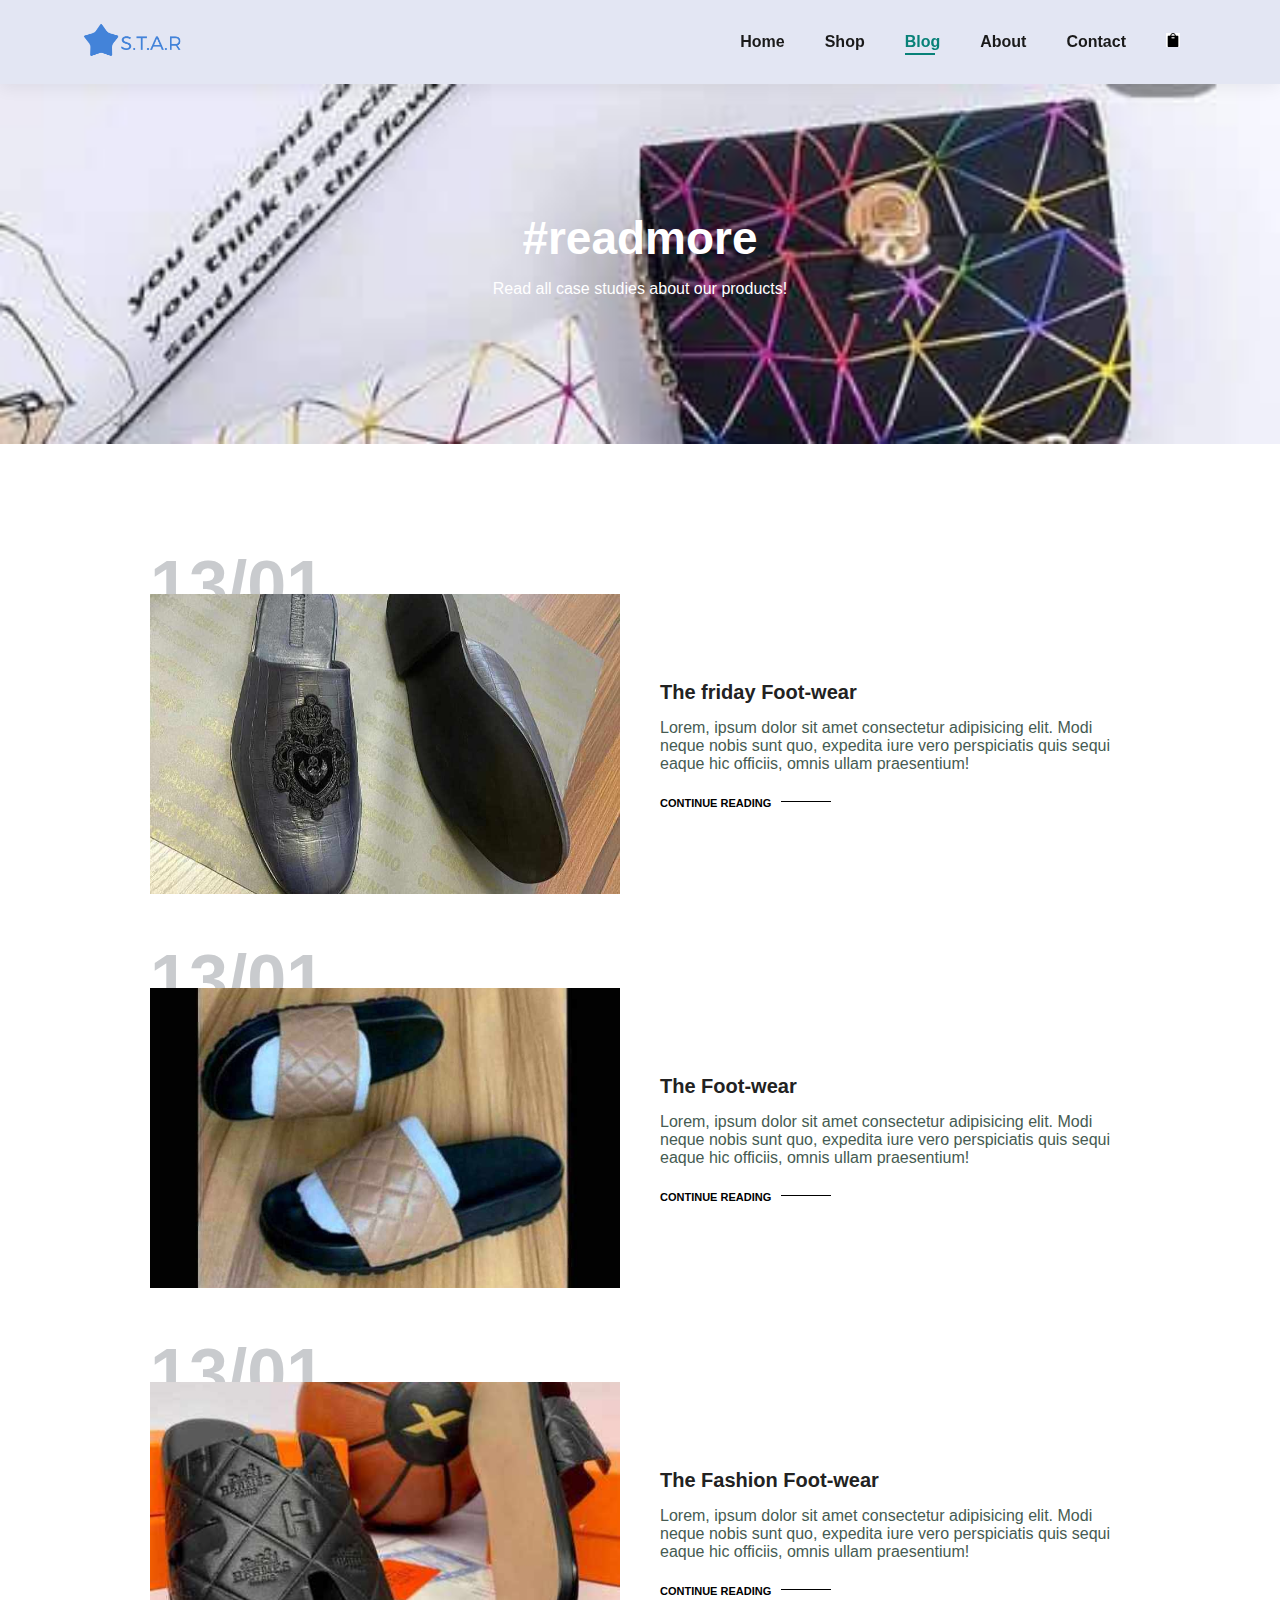
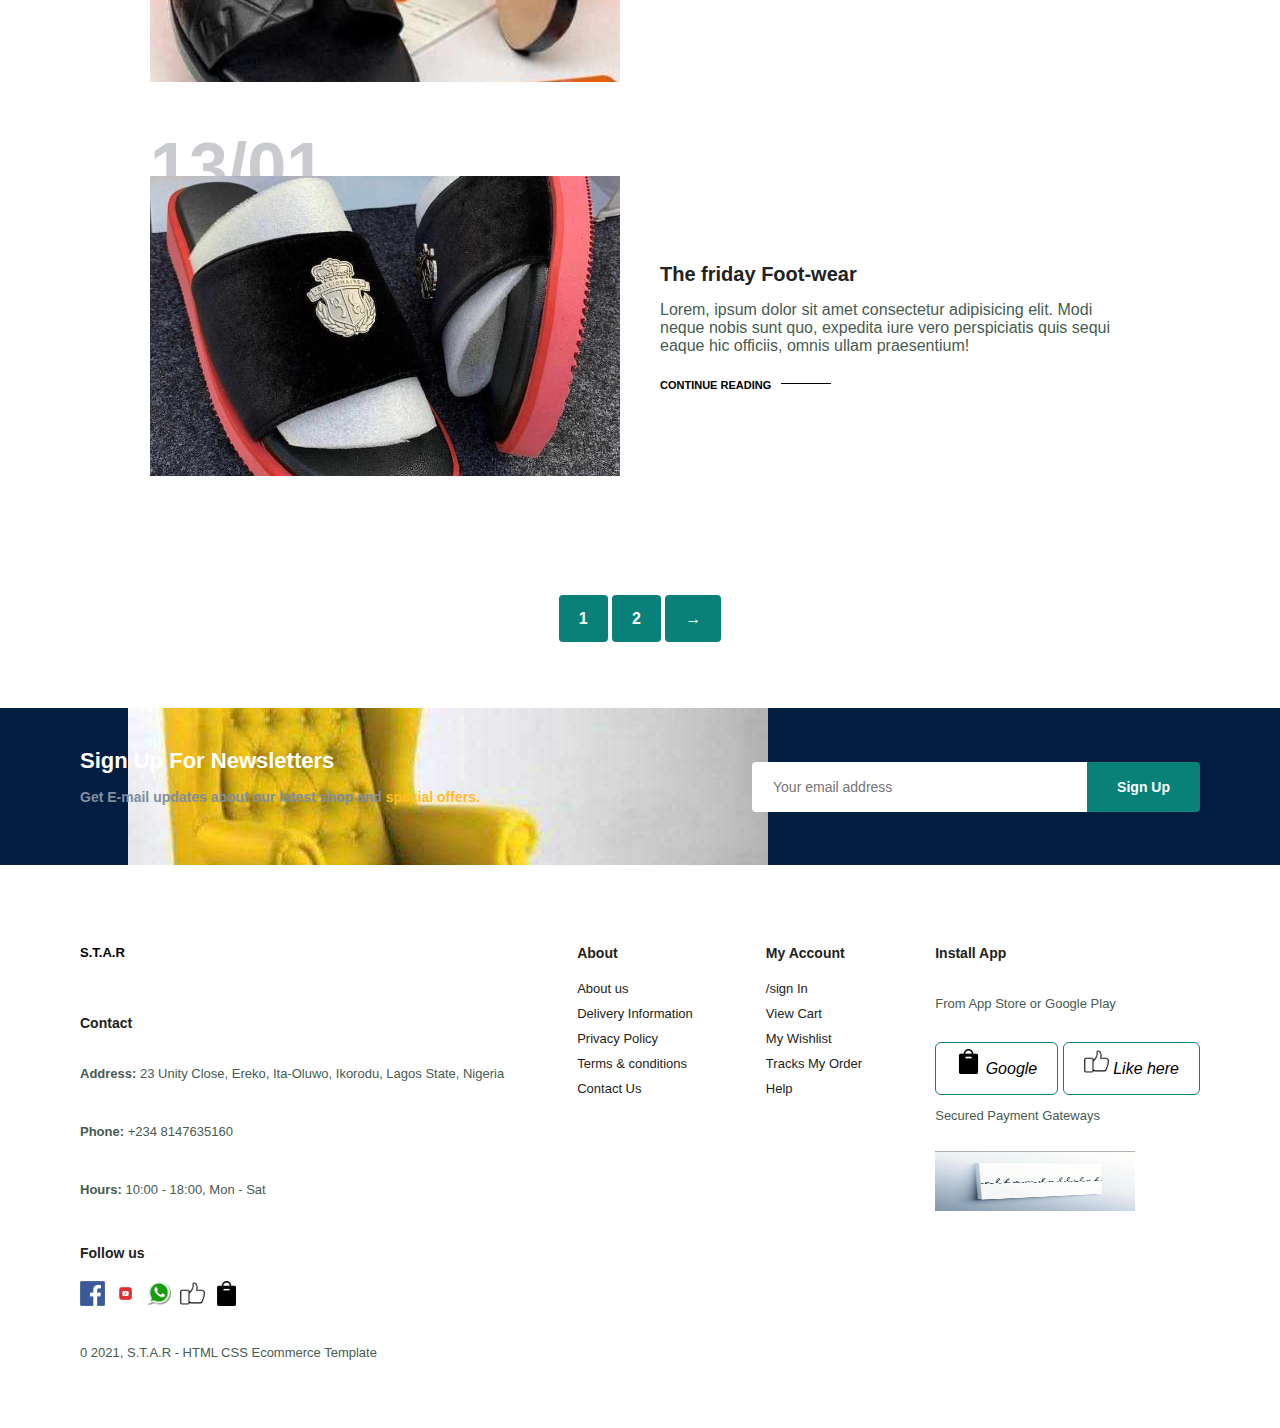
<file: blog.html>
<!DOCTYPE html>
<html lang="en">
<head>
    <meta charset="UTF-8">
    <meta http-equiv="X-UA-Compatible" content="IE=edge">
    <meta name="viewport" content="width=device-width, initial-scale=1.0">
    <title>My Ecommerce Website</title>
    <link rel="stylesheet" href="e-commerce1.css">
    
</head>
<body>
    
    <section id="header">
        <a href="index.html"><img src="STAlogo1.png" alt="S.T.A.R logo" class="logo"></a>

        <div>
            <ul id="navbar">
                <li><a href="index.html">Home</a></li>
                <li><a href="shop.html">Shop</a></li>
                <li><a class="active" href="blog.html">Blog</a></li>
                <li><a href="about.html">About</a></li>
                <li><a href="contact.html">Contact</a></li>
                <li id="lg-bag"><a href="cart.html"><i><img src="img/icon/bags-icon-10472.jpg" alt=""></i></a></li>
                <a href="#" id="close"><i>&times;</i></a>
            </ul>
        </div>
        <div id="mobile">
            <a href="cart.html"><i><img src="img/icon/bags-icon-10472.jpg" alt=""></i></a></li>
            <i id="bar">&#9776;</i>
        </div>
    </section>

    <section id="page-header" class="blog-header">
        
        <h2>#readmore</h2>
        
        <p>Read all case studies about our products!</p>
        
    </section>

    <section id="blog">
        <div class="blog-box">
            <div class="blog-img">
                <img src="img/footwear/shoe2.jpg" alt="">
            </div>
            <div class="blog-details">
                <h4>The friday Foot-wear</h4>
                <p>Lorem, ipsum dolor sit amet consectetur adipisicing elit. Modi neque nobis sunt quo, expedita iure vero perspiciatis quis sequi eaque hic officiis, omnis ullam praesentium!</p>
                <a href="#">CONTINUE READING</a>
            </div>
            <h1>13/01</h1>
        </div>

        <div class="blog-box">
            <div class="blog-img">
                <img src="img/footwear/foot3.jpg" alt="">
            </div>
            <div class="blog-details">
                <h4>The Foot-wear</h4>
                <p>Lorem, ipsum dolor sit amet consectetur adipisicing elit. Modi neque nobis sunt quo, expedita iure vero perspiciatis quis sequi eaque hic officiis, omnis ullam praesentium!</p>
                <a href="#">CONTINUE READING</a>
            </div>
            <h1>13/01</h1>
        </div>

        <div class="blog-box">
            <div class="blog-img">
                <img src="img/foot.jpg" alt="">
            </div>
            <div class="blog-details">
                <h4>The Fashion Foot-wear</h4>
                <p>Lorem, ipsum dolor sit amet consectetur adipisicing elit. Modi neque nobis sunt quo, expedita iure vero perspiciatis quis sequi eaque hic officiis, omnis ullam praesentium!</p>
                <a href="#">CONTINUE READING</a>
            </div>
            <h1>13/01</h1>
        </div>

        <div class="blog-box">
            <div class="blog-img">
                <img src="img/footwear/foot2.jpg" alt="">
            </div>
            <div class="blog-details">
                <h4>The friday Foot-wear</h4>
                <p>Lorem, ipsum dolor sit amet consectetur adipisicing elit. Modi neque nobis sunt quo, expedita iure vero perspiciatis quis sequi eaque hic officiis, omnis ullam praesentium!</p>
                <a href="#">CONTINUE READING</a>
            </div>
            <h1>13/01</h1>
        </div>

    </section>

    <section id="pagination" class="section-p1">
        <a href="#">1</a>
        <a href="#">2</a>
        <a href="#"><i>&rightarrow;</i></a>
    </section>

    <section id="newsletter" class="section-p1 section-m1">
        <div class="newstext">
            <h4>Sign Up For Newsletters</h4>
            <p>Get E-mail updates about our latest shop and <span>special offers.</span></p>
        </div>
        <div class="form">
            <input type="text" placeholder="Your email address">
            <button class="normal">Sign Up</button>
        </div>
    </section>

    <footer class="section-p1">
        <div class="col">
            <a href="index.html" class="logo" style="font-weight: 700;">S.T.A.R</a>
            <h4>Contact</h4>
            <p> <strong>Address: </strong> 23 Unity Close, Ereko, Ita-Oluwo, Ikorodu, Lagos State, Nigeria</p>
            <p> <strong>Phone: </strong> +234 8147635160 </p>
            <p> <strong>Hours: </strong> 10:00 - 18:00, Mon - Sat</p>
            <div class="follow">
                <h4>Follow us</h4>
                <div class="icon">
                    <i><img src="img/icon/logo-facebookpng-32204.png" alt=""></i>
                    <i><img src="img/icon/617635_youtube_icon.ico" alt=""></i>
                    <i><img src="img/icon/whatsapp-icon-vector-7.jpg" alt=""></i>
                    <i><img src="img/icon/like-icon-png-4158-Windows.ico" alt=""></i>
                    <i><img src="img/icon/bags-icon-10472-Windows.ico" alt=""></i>
                </div>
            </div>
        </div>
        <div class="col">
            <h4>About</h4>
            <a href="#">About us</a>
            <a href="#">Delivery Information</a>
            <a href="#">Privacy Policy</a>
            <a href="#">Terms & conditions</a>
            <a href="#">Contact Us</a>
        </div>

        <div class="col">
            <h4>My Account</h4>
            <a href="#">/sign In</a>
            <a href="#">View Cart</a>
            <a href="#">My Wishlist</a>
            <a href="#">Tracks My Order</a>
            <a href="#">Help</a>
        </div>

        <div class="col install">
            <h4>Install App</h4>
            <p>From App Store or Google Play</p>
            <div class="row">
                <i><img src="img/icon/bags-icon-10472.jpg" alt="">  <span>Google</span></i>
                <i><img src="img/icon/like-icon-png-4158-Windows.ico" alt="">  <span>Like here</span></i>
            </div>
            <p>Secured Payment Gateways</p>
            <img src="img/footwear/aliam.jpg" alt="" class="aliam">
        </div>

        <div class="copy-right">
            <p>0 2021, S.T.A.R - HTML CSS Ecommerce Template</p>
        </div>

    </footer>

<script src="e-commerce1.js"></script>
</body>
</html>
</file>
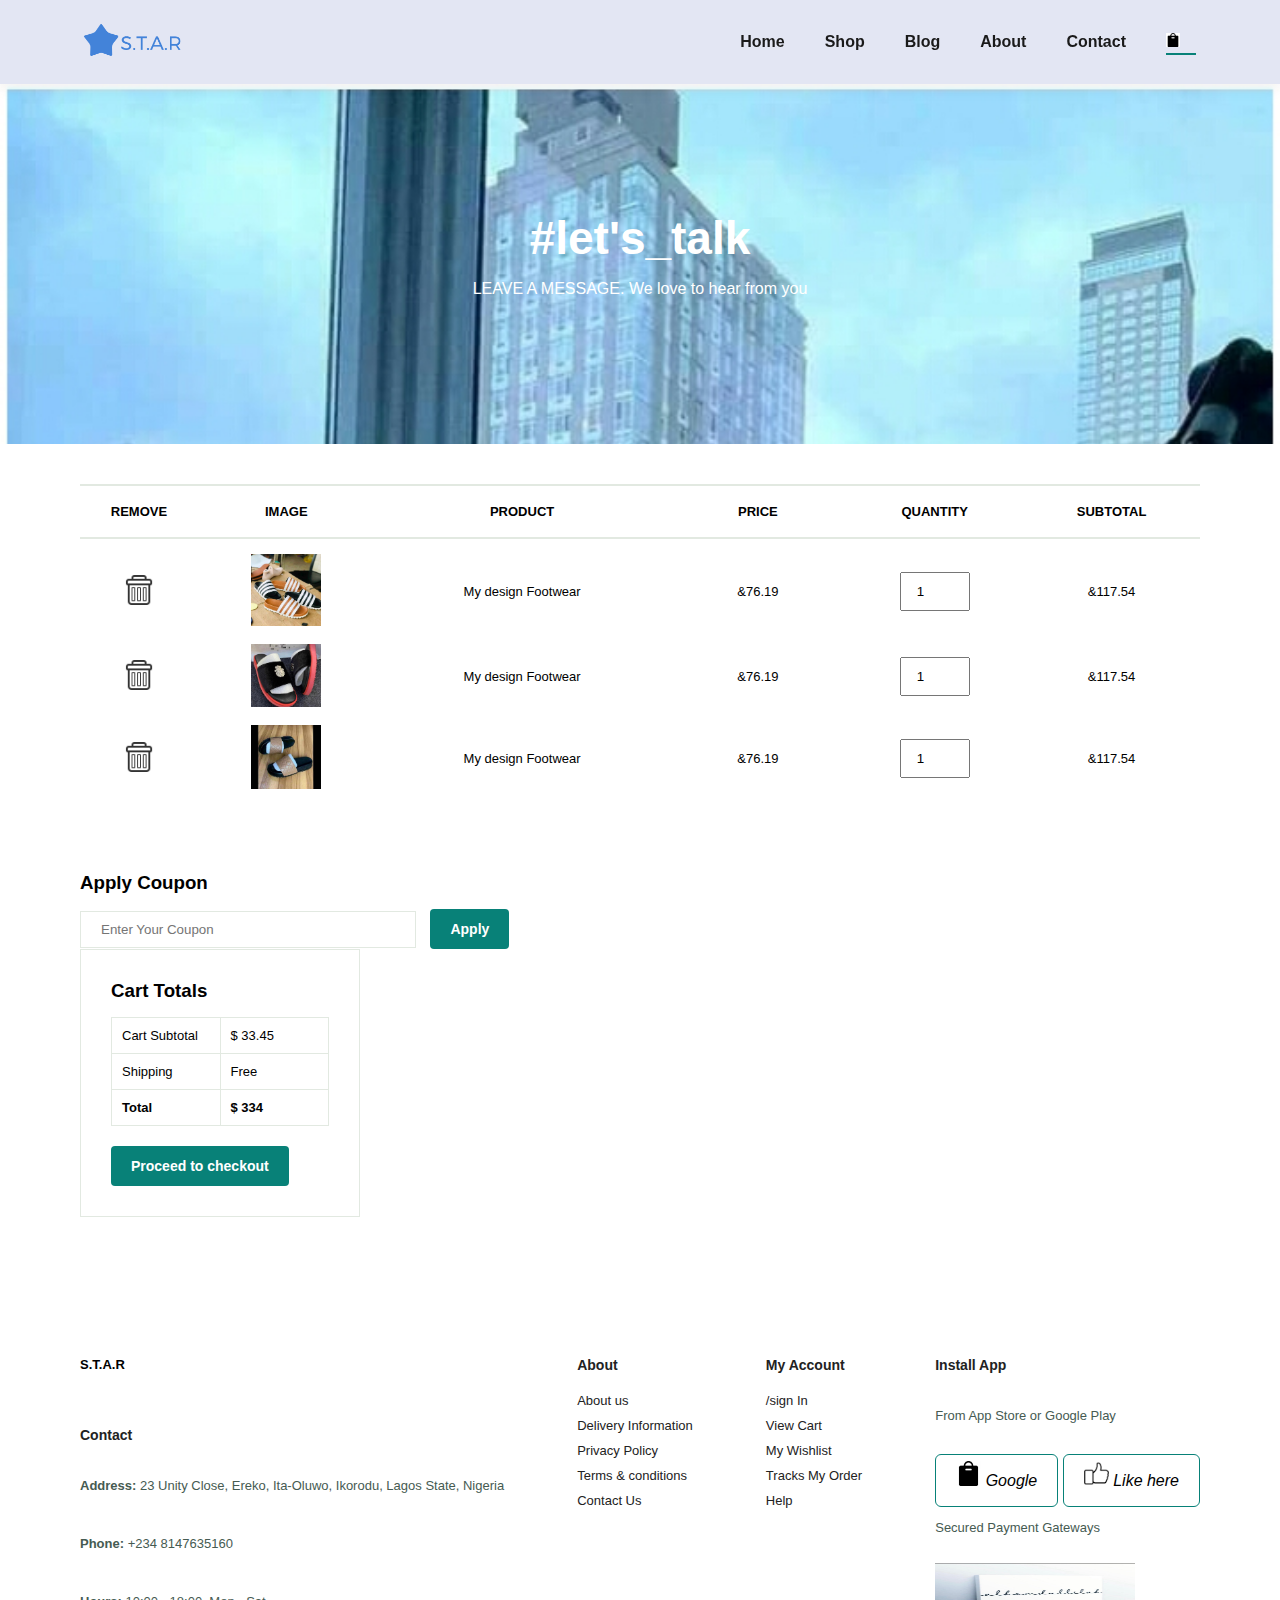
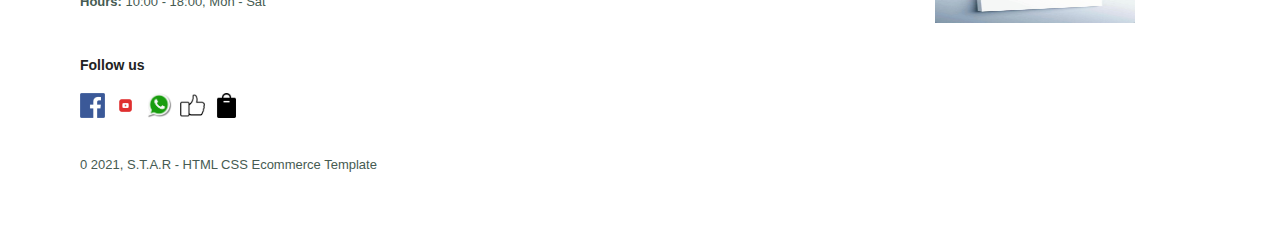
<file: cart.html>
<!DOCTYPE html>
<html lang="en">
<head>
    <meta charset="UTF-8">
    <meta http-equiv="X-UA-Compatible" content="IE=edge">
    <meta name="viewport" content="width=device-width, initial-scale=1.0">
    <title>My Ecommerce Website</title>
    <link rel="stylesheet" href="e-commerce1.css">
    
</head>
<body>
    
    <section id="header">
        <a href="index.html"><img src="STAlogo1.png" alt="S.T.A.R logo" class="logo"></a>

        <div>
            <ul id="navbar">
                <li><a href="index.html">Home</a></li>
                <li><a href="shop.html">Shop</a></li>
                <li><a href="blog.html">Blog</a></li>
                <li><a href="about.html">About</a></li>
                <li><a href="contact.html">Contact</a></li>
                <li id="lg-bag"><a class="active" href="cart.html"><i><img src="img/icon/bags-icon-10472.jpg" alt=""></i></a></li>
                <a href="#" id="close"><i>&times;</i></a>
            </ul>
        </div>
        <div id="mobile">
            <a href="cart.html"><i><img src="img/icon/bags-icon-10472.jpg" alt=""></i></a></li>
            <i id="bar">&#9776;</i>
        </div>
    </section>

    <section id="page-header" class="about-header">
        
        <h2>#let's_talk</h2>
        
        <p>LEAVE A MESSAGE. We love to hear from you</p>
        
    </section>

    <section id="cart" class="section-p1">
        <table width="100%">
            <thead>
                <tr>
                    <td>Remove</td>
                    <td>Image</td>
                    <td>Product</td>
                    <td>Price</td>
                    <td>Quantity</td>
                    <td>Subtotal</td>
                </tr>
            </thead>
            <tbody>
                <tr>
                    <td><a href="#"><i><img src="img/icon/115789_trash_icon.ico" alt=""></i></a></td>
                    <td><img src="img/footwear/foot1.jpg" alt=""></td>
                    <td>My design Footwear</td>
                    <td>&76.19</td>
                    <td><input type="number" value="1"></td>
                    <td>&117.54</td>
                </tr>
                <tr>
                    <td><a href="#"><i><img src="img/icon/115789_trash_icon.ico" alt=""></i></a></td>
                    <td><img src="img/footwear/foot2.jpg" alt=""></td>
                    <td>My design Footwear</td>
                    <td>&76.19</td>
                    <td><input type="number" value="1"></td>
                    <td>&117.54</td>
                </tr>
                <tr>
                    <td><a href="#"><i><img src="img/icon/115789_trash_icon.ico" alt=""></i></a></td>
                    <td><img src="img/footwear/foot3.jpg" alt=""></td>
                    <td>My design Footwear</td>
                    <td>&76.19</td>
                    <td><input type="number" value="1"></td>
                    <td>&117.54</td>
                </tr>
        
            </tbody>
        </table>
    </section>

    <section id="cart-add" class="section-p1">
        <div id="coupon">
            <h3>Apply Coupon</h3>
            <div>
                <input type="text" placeholder="Enter Your Coupon">
                <button class="normal">Apply</button>
            <div>
        </div>

        <div id="subtotal">
            <h3>Cart Totals</h3>
            <table>
                <tr>
                    <td>Cart Subtotal</td>
                    <td>$ 33.45</td>
                </tr>
                <tr>
                    <td>Shipping</td>
                    <td>Free</td>
                </tr>
                <tr>
                    <td><strong>Total</strong></td>
                    <td><strong>$ 334</strong></td>

                </tr>
            </table>
            <button class="normal">Proceed to checkout</button>
        </div>
    </section>

    <footer class="section-p1">
        <div class="col">
            <a href="index.html" class="logo" style="font-weight: 700;">S.T.A.R</a>
            <h4>Contact</h4>
            <p> <strong>Address: </strong> 23 Unity Close, Ereko, Ita-Oluwo, Ikorodu, Lagos State, Nigeria</p>
            <p> <strong>Phone: </strong> +234 8147635160 </p>
            <p> <strong>Hours: </strong> 10:00 - 18:00, Mon - Sat</p>
            <div class="follow">
                <h4>Follow us</h4>
                <div class="icon">
                    <i><img src="img/icon/logo-facebookpng-32204.png" alt=""></i>
                    <i><img src="img/icon/617635_youtube_icon.ico" alt=""></i>
                    <i><img src="img/icon/whatsapp-icon-vector-7.jpg" alt=""></i>
                    <i><img src="img/icon/like-icon-png-4158-Windows.ico" alt=""></i>
                    <i><img src="img/icon/bags-icon-10472-Windows.ico" alt=""></i>
                </div>
            </div>
        </div>
        <div class="col">
            <h4>About</h4>
            <a href="#">About us</a>
            <a href="#">Delivery Information</a>
            <a href="#">Privacy Policy</a>
            <a href="#">Terms & conditions</a>
            <a href="#">Contact Us</a>
        </div>

        <div class="col">
            <h4>My Account</h4>
            <a href="#">/sign In</a>
            <a href="#">View Cart</a>
            <a href="#">My Wishlist</a>
            <a href="#">Tracks My Order</a>
            <a href="#">Help</a>
        </div>

        <div class="col install">
            <h4>Install App</h4>
            <p>From App Store or Google Play</p>
            <div class="row">
                <i><img src="img/icon/bags-icon-10472.jpg" alt="">  <span>Google</span></i>
                <i><img src="img/icon/like-icon-png-4158-Windows.ico" alt="">  <span>Like here</span></i>
            </div>
            <p>Secured Payment Gateways</p>
            <img src="img/footwear/aliam.jpg" alt="" class="aliam">
        </div>

        <div class="copy-right">
            <p>0 2021, S.T.A.R - HTML CSS Ecommerce Template</p>
        </div>

    </footer>

<script src="e-commerce1.js"></script>
</body>
</html>
</file>
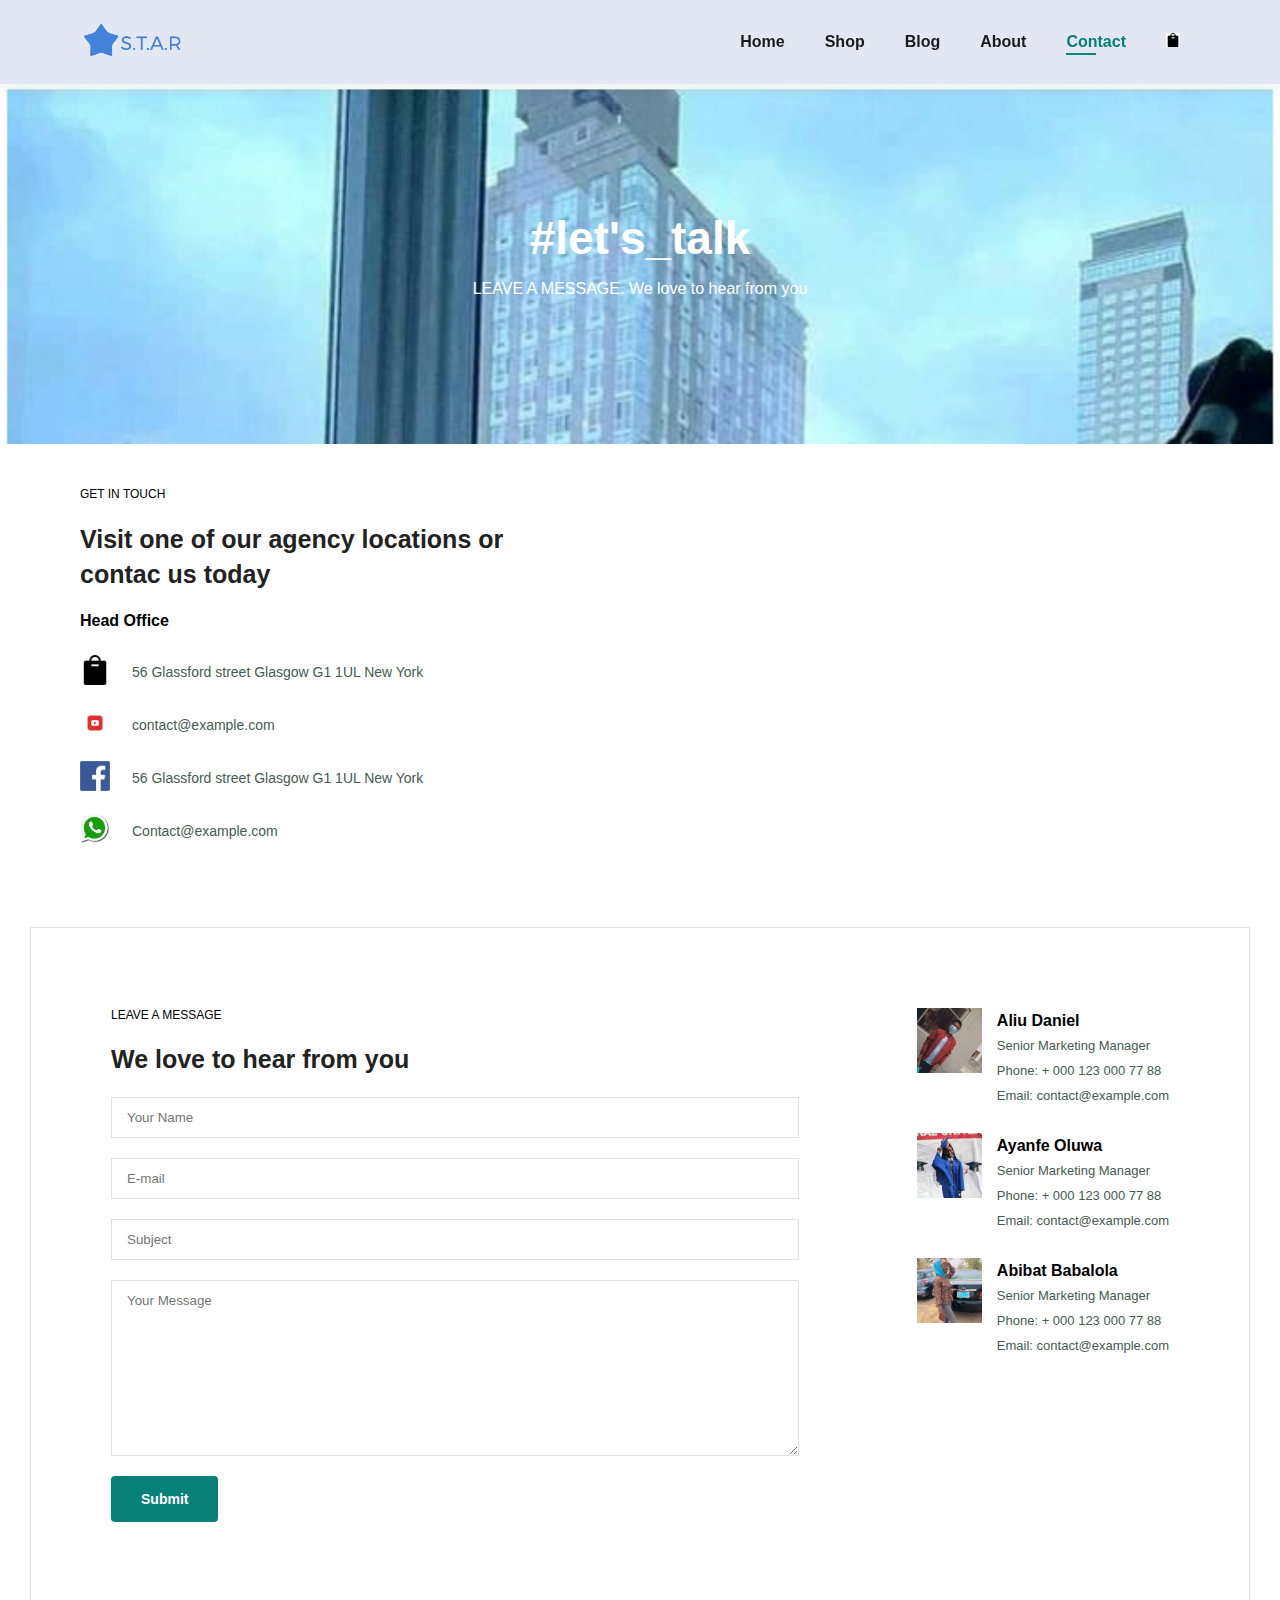
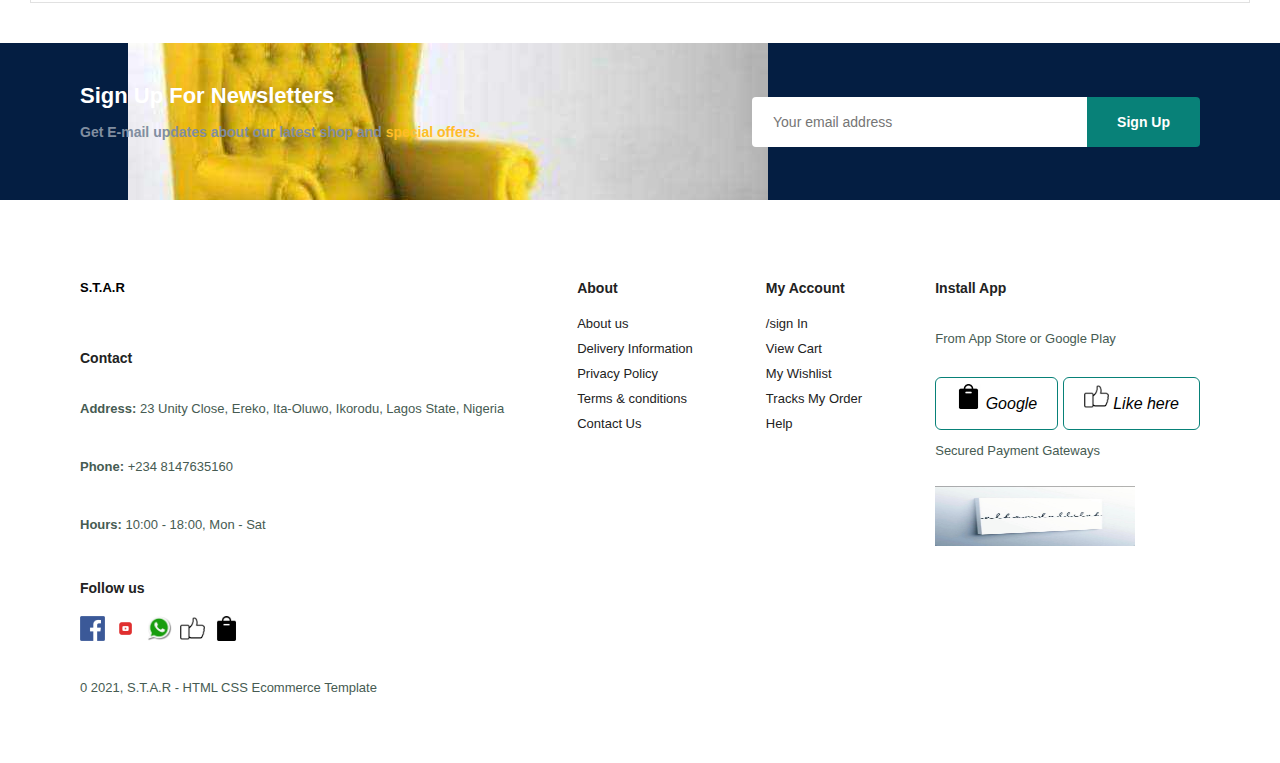
<file: contact.html>
<!DOCTYPE html>
<html lang="en">
<head>
    <meta charset="UTF-8">
    <meta http-equiv="X-UA-Compatible" content="IE=edge">
    <meta name="viewport" content="width=device-width, initial-scale=1.0">
    <title>My Ecommerce Website</title>
    <link rel="stylesheet" href="e-commerce1.css">
    
</head>
<body>
    
    <section id="header">
        <a href="index.html"><img src="STAlogo1.png" alt="S.T.A.R logo" class="logo"></a>

        <div>
            <ul id="navbar">
                <li><a href="index.html">Home</a></li>
                <li><a href="shop.html">Shop</a></li>
                <li><a href="blog.html">Blog</a></li>
                <li><a href="about.html">About</a></li>
                <li><a class="active" href="contact.html">Contact</a></li>
                <li id="lg-bag"><a href="cart.html"><i><img src="img/icon/bags-icon-10472.jpg" alt=""></i></a></li>
                <a href="#" id="close"><i>&times;</i></a>
            </ul>
        </div>
        <div id="mobile">
            <a href="cart.html"><i><img src="img/icon/bags-icon-10472.jpg" alt=""></i></a></li>
            <i id="bar">&#9776;</i>
        </div>
    </section>

    <section id="page-header" class="about-header">
        
        <h2>#let's_talk</h2>
        
        <p>LEAVE A MESSAGE. We love to hear from you</p>
        
    </section>

    <section id="contact-details" class="section-p1">
        <div class="details">
            <span>GET IN TOUCH</span>
            <h2>Visit one of our agency locations or contac us today</h2>
            <h3>Head Office</h3>
            <div>
                <li>
                    <i><img src="img/icon/bags-icon-10472-Windows.ico" alt=""></i>
                    <p>56 Glassford street Glasgow G1 1UL New York</p>
                </li>

                <li>
                    <i><img src="img/icon/617635_youtube_icon.ico" alt=""></i>
                    <p>contact@example.com</p>
                </li>

                <li>
                    <i><img src="img/icon/logo-facebookpng-32204.png" alt=""></i>
                    <p>56 Glassford street Glasgow G1 1UL New York</p>
                </li>

                <li>
                    <i><img src="img/icon/whatsapp-icon-vector-7.jpg" alt=""></i>
                    <p>Contact@example.com</p>
                </li>
            </div>
        <!--</div class="map" >
            <img src="img/icon/wifi-icon-3797.png" alt="">
        <div>-->

        </div>
    </section>

    <section id="form-details" class="">
        <form action="">
            <span>LEAVE A MESSAGE</span>
            <h2>We love to hear from you</h2>
            <input type="text" placeholder="Your Name">
            <input type="text" placeholder="E-mail">
            <input type="text" placeholder="Subject">
            <textarea name="" id="" cols="10" rows="10" placeholder="Your Message"></textarea>
            <button class="normal">Submit</button>
        </form>

        <div class="people">
            <div>
                <img src="img/daniel.jpg" alt="">
                <p><span>Aliu Daniel</span>
                    Senior Marketing Manager <br> Phone: + 000 123 000 77 88 <br> Email: contact@example.com
                </p>
            </div>

            <div>
                <img src="img/ayanfe.jpg" alt="">
                <p><span>Ayanfe Oluwa</span>
                    Senior Marketing Manager <br> Phone: + 000 123 000 77 88 <br> Email: contact@example.com
                </p>
            </div>

            <div>
                <img src="img/bibat1.jpg" alt="">
                <p><span>Abibat Babalola</span>
                    Senior Marketing Manager <br> Phone: + 000 123 000 77 88 <br> Email: contact@example.com
                </p>
            </div>
        </div>
    </section>


    <section id="newsletter" class="section-p1 section-m1">
        <div class="newstext">
            <h4>Sign Up For Newsletters</h4>
            <p>Get E-mail updates about our latest shop and <span>special offers.</span></p>
        </div>
        <div class="form">
            <input type="text" placeholder="Your email address">
            <button class="normal">Sign Up</button>
        </div>
    </section>  

    <footer class="section-p1">
        <div class="col">
            <a href="index.html" class="logo" style="font-weight: 700;">S.T.A.R</a>
            <h4>Contact</h4>
            <p> <strong>Address: </strong> 23 Unity Close, Ereko, Ita-Oluwo, Ikorodu, Lagos State, Nigeria</p>
            <p> <strong>Phone: </strong> +234 8147635160 </p>
            <p> <strong>Hours: </strong> 10:00 - 18:00, Mon - Sat</p>
            <div class="follow">
                <h4>Follow us</h4>
                <div class="icon">
                    <i><img src="img/icon/logo-facebookpng-32204.png" alt=""></i>
                    <i><img src="img/icon/617635_youtube_icon.ico" alt=""></i>
                    <i><img src="img/icon/whatsapp-icon-vector-7.jpg" alt=""></i>
                    <i><img src="img/icon/like-icon-png-4158-Windows.ico" alt=""></i>
                    <i><img src="img/icon/bags-icon-10472-Windows.ico" alt=""></i>
                </div>
            </div>
        </div>
        <div class="col">
            <h4>About</h4>
            <a href="#">About us</a>
            <a href="#">Delivery Information</a>
            <a href="#">Privacy Policy</a>
            <a href="#">Terms & conditions</a>
            <a href="#">Contact Us</a>
        </div>

        <div class="col">
            <h4>My Account</h4>
            <a href="#">/sign In</a>
            <a href="#">View Cart</a>
            <a href="#">My Wishlist</a>
            <a href="#">Tracks My Order</a>
            <a href="#">Help</a>
        </div>

        <div class="col install">
            <h4>Install App</h4>
            <p>From App Store or Google Play</p>
            <div class="row">
                <i><img src="img/icon/bags-icon-10472.jpg" alt="">  <span>Google</span></i>
                <i><img src="img/icon/like-icon-png-4158-Windows.ico" alt="">  <span>Like here</span></i>
            </div>
            <p>Secured Payment Gateways</p>
            <img src="img/footwear/aliam.jpg" alt="" class="aliam">
        </div>

        <div class="copy-right">
            <p>0 2021, S.T.A.R - HTML CSS Ecommerce Template</p>
        </div>

    </footer>

<script src="e-commerce1.js"></script>
</body>
</html>
</file>
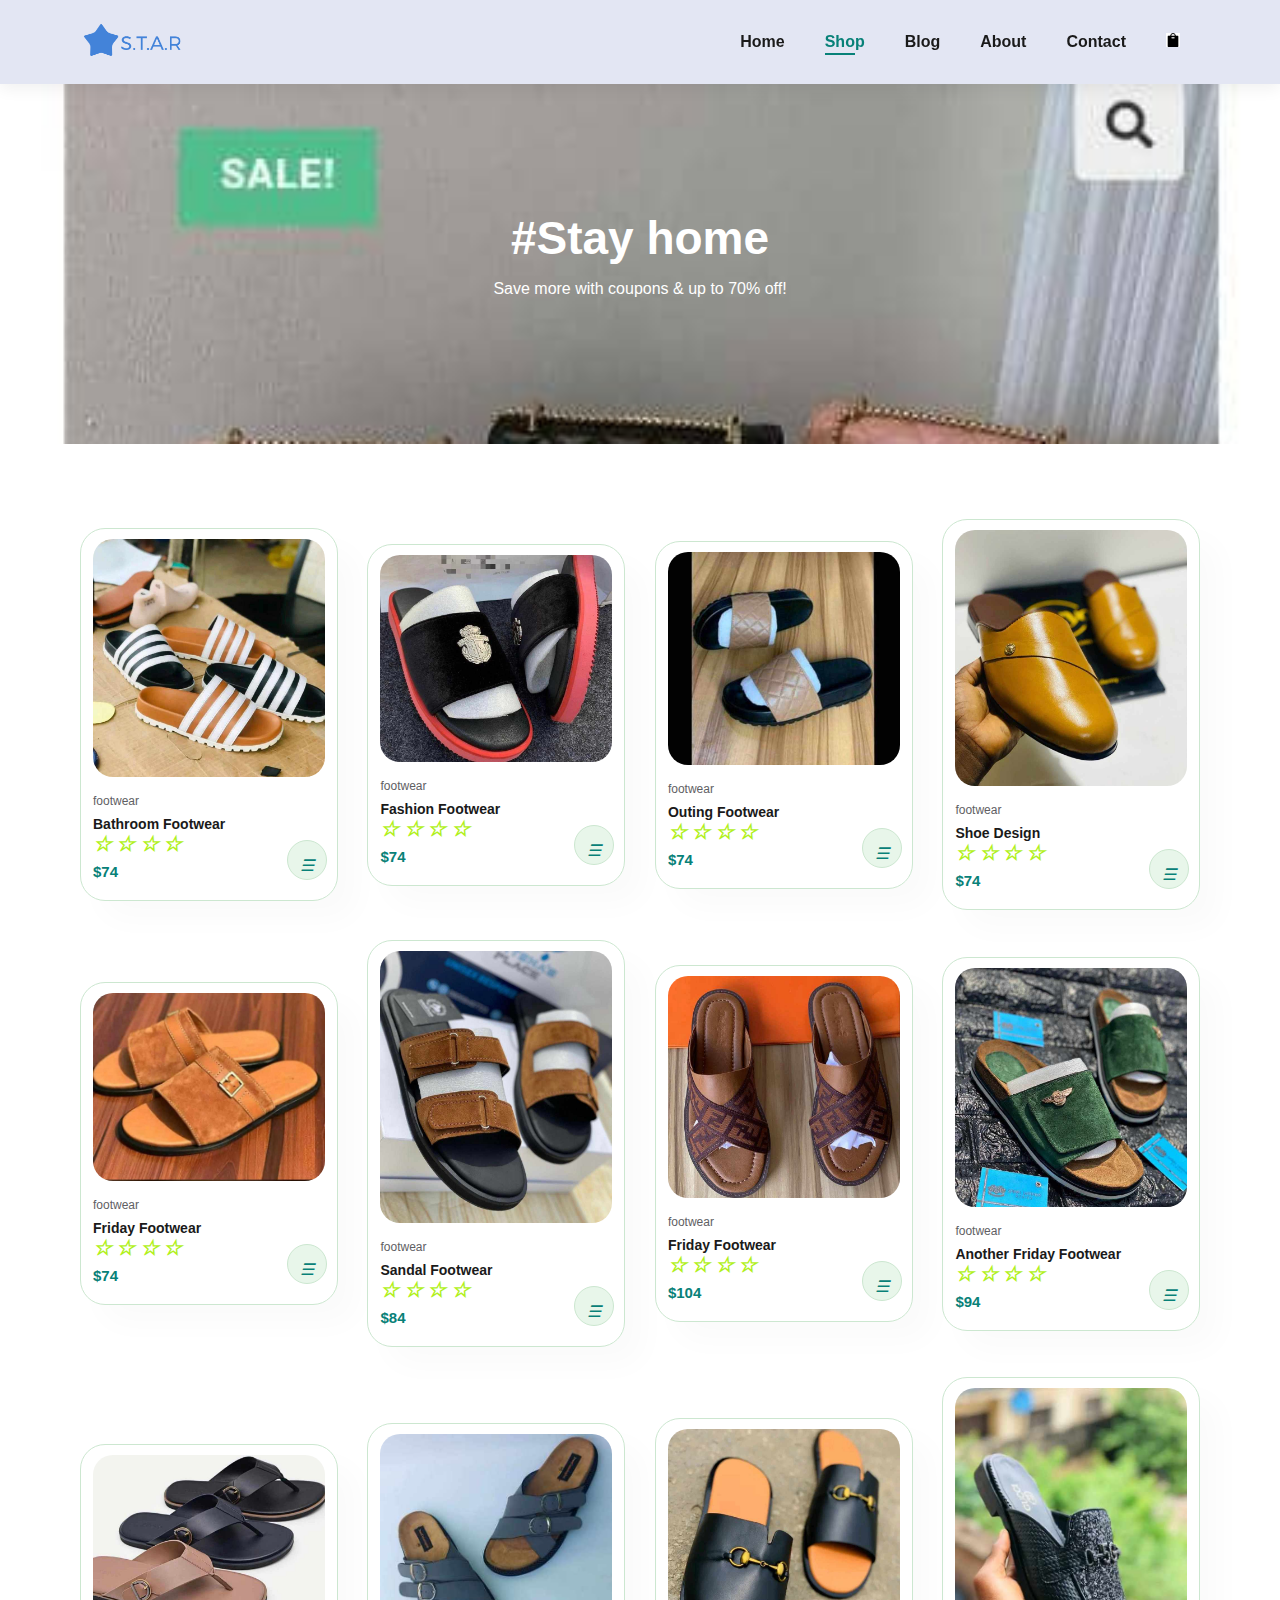
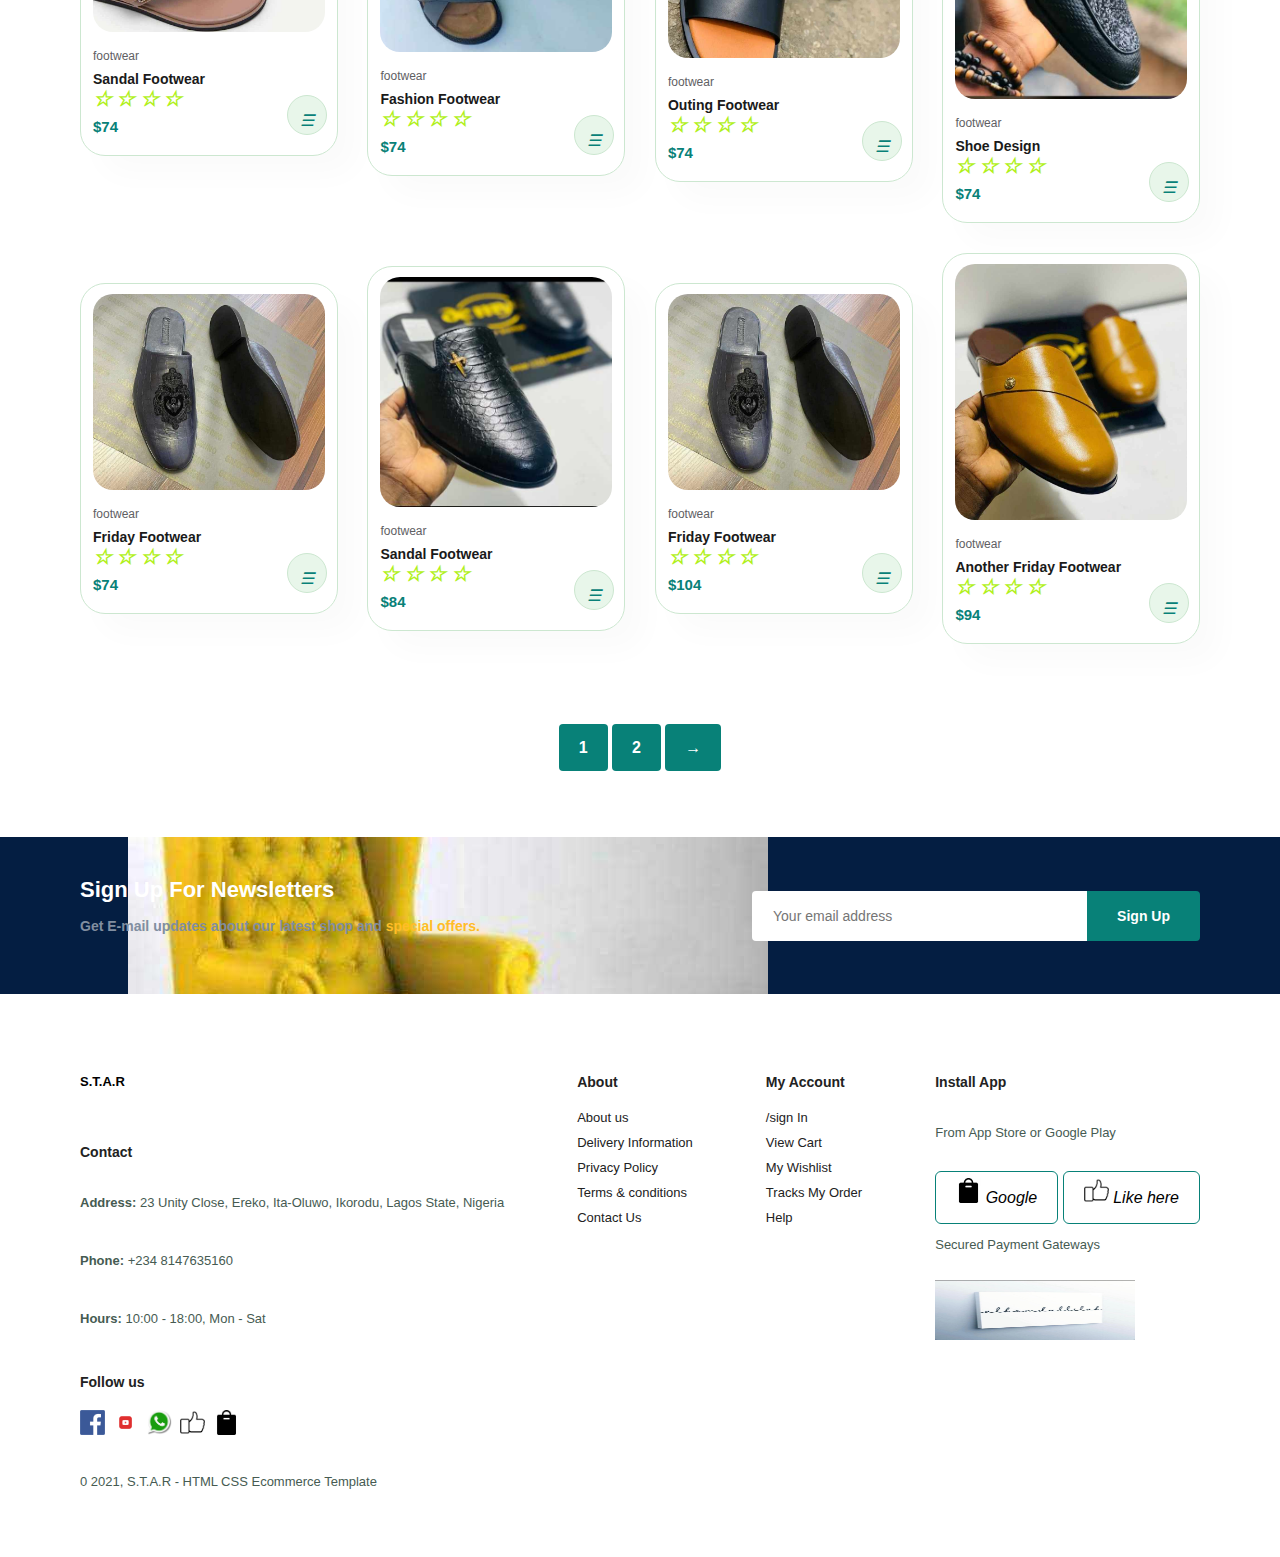
<file: shop.html>
<!DOCTYPE html>
<html lang="en">
<head>
    <meta charset="UTF-8">
    <meta http-equiv="X-UA-Compatible" content="IE=edge">
    <meta name="viewport" content="width=device-width, initial-scale=1.0">
    <title>My Ecommerce Website</title>
    <link rel="stylesheet" href="e-commerce1.css">
    
</head>
<body>
    
    <section id="header">
        <a href="index.html"><img src="STAlogo1.png" alt="S.T.A.R logo" class="logo"></a>

        <div>
            <ul id="navbar">
                <li><a href="index.html">Home</a></li>
                <li><a class="active" href="shop.html">Shop</a></li>
                <li><a href="blog.html">Blog</a></li>
                <li><a href="about.html">About</a></li>
                <li><a href="contact.html">Contact</a></li>
                <li id="lg-bag"><a href="cart.html"><i><img src="img/icon/bags-icon-10472.jpg" alt=""></i></a></li>
                <a href="#" id="close"><i>&times;</i></a>
            </ul>
        </div>
        <div id="mobile">
            <a href="cart.html"><i><img src="img/icon/bags-icon-10472.jpg" alt=""></i></a></li>
            <i id="bar">&#9776;</i>
        </div>
    </section>

    <section id="page-header">
        
        <h2>#Stay home</h2>
        
        <p>Save more with coupons & up to 70% off!</p>
        
    </section>

    <section id="product1" class="section-p1">
        
        <div class="pro-container">
            <div class="pro" onclick="window.location.href='sproduct.html'">
                <img src="img/footwear/foot1.jpg" alt="">
                <div class="des">
                    <span>footwear</span>
                    <h5>Bathroom Footwear</h5>
                    <div class="star">
                        <i>&star;</i>
                        <i>&star;</i>
                        <i>&star;</i>
                        <i>&star;</i>
                    </div>
                    <h4>$74</h4>
                </div>
                <a href="#"><i class="shopping-cart">&#9776;</i></a>
            </div>
            <div class="pro" onclick="window.location.href='sproduct.html'">
                <img src="img/footwear/foot2.jpg" alt="">
                <div class="des">
                    <span>footwear</span>
                    <h5>Fashion Footwear</h5>
                    <div class="star">
                        <i>&star;</i>
                        <i>&star;</i>
                        <i>&star;</i>
                        <i>&star;</i>
                    </div>
                    <h4>$74</h4>
                </div>
                <a href="#"><i class="shopping-cart">&#9776;</i></a>
            </div>

            <div class="pro" onclick="window.location.href='sproduct.html'">
                <img src="img/footwear/foot3.jpg" alt="">
                <div class="des">
                    <span>footwear</span>
                    <h5>Outing Footwear</h5>
                    <div class="star">
                        <i>&star;</i>
                        <i>&star;</i>
                        <i>&star;</i>
                        <i>&star;</i>
                    </div>
                    <h4>$74</h4>
                </div>
                <a href="#"><i class="shopping-cart">&#9776;</i></a>
            </div>

            <div class="pro" onclick="window.location.href='sproduct.html'">
                <img src="img/footwear/foot4.jpg" alt="">
                <div class="des">
                    <span>footwear</span>
                    <h5>Shoe Design</h5>
                    <div class="star">
                        <i>&star;</i>
                        <i>&star;</i>
                        <i>&star;</i>
                        <i>&star;</i>
                    </div>
                    <h4>$74</h4>
                </div>
                <a href="#"><i class="shopping-cart">&#9776;</i></a>
            </div>

            <div class="pro" onclick="window.location.href='sproduct.html'">
                <img src="img/footwear/foot5.jpg" alt="">
                <div class="des">
                    <span>footwear</span>
                    <h5>Friday Footwear</h5>
                    <div class="star">
                        <i>&star;</i>
                        <i>&star;</i>
                        <i>&star;</i>
                        <i>&star;</i>
                    </div>
                    <h4>$74</h4>
                </div>
                <a href="#"><i class="shopping-cart">&#9776;</i></a>
            </div>

            <div class="pro" onclick="window.location.href='sproduct.html'">
                <img src="img/footwear/foot6.jpg" alt="">
                <div class="des">
                    <span>footwear</span>
                    <h5>Sandal Footwear</h5>
                    <div class="star">
                        <i>&star;</i>
                        <i>&star;</i>
                        <i>&star;</i>
                        <i>&star;</i>
                    </div>
                    <h4>$84</h4>
                </div>
                <a href="#"><i class="shopping-cart">&#9776;</i></a>
            </div>

            <div class="pro" onclick="window.location.href='sproduct.html'">
                <img src="img/footwear/foot7.jpg" alt="">
                <div class="des">
                    <span>footwear</span>
                    <h5>Friday Footwear</h5>
                    <div class="star">
                        <i>&star;</i>
                        <i>&star;</i>
                        <i>&star;</i>
                        <i>&star;</i>
                    </div>
                    <h4>$104</h4>
                </div>
                <a href="#"><i class="shopping-cart">&#9776;</i></a>
            </div>

            <div class="pro" onclick="window.location.href='sproduct.html'">
                <img src="img/footwear/foot8.jpg" alt="">
                <div class="des">
                    <span>footwear</span>
                    <h5>Another Friday Footwear</h5>
                    <div class="star">
                        <i>&star;</i>
                        <i>&star;</i>
                        <i>&star;</i>
                        <i>&star;</i>
                    </div>
                    <h4>$94</h4>
                </div>
                <a href="#"><i class="shopping-cart">&#9776;</i></a>
            </div>
            
            <div class="pro" onclick="window.location.href='sproduct.html'">
                <img src="img/footwear/sandal.jpg" alt="">
                <div class="des">
                    <span>footwear</span>
                    <h5>Sandal Footwear</h5>
                    <div class="star">
                        <i>&star;</i>
                        <i>&star;</i>
                        <i>&star;</i>
                        <i>&star;</i>
                    </div>
                    <h4>$74</h4>
                </div>
                <a href="#"><i class="shopping-cart">&#9776;</i></a>
            </div>
            <div class="pro" onclick="window.location.href='sproduct.html'">
                <img src="img/footwear/sandal2.jpg" alt="">
                <div class="des">
                    <span>footwear</span>
                    <h5>Fashion Footwear</h5>
                    <div class="star">
                        <i>&star;</i>
                        <i>&star;</i>
                        <i>&star;</i>
                        <i>&star;</i>
                    </div>
                    <h4>$74</h4>
                </div>
                <a href="#"><i class="shopping-cart">&#9776;</i></a>
            </div>

            <div class="pro" onclick="window.location.href='sproduct.html'">
                <img src="img/footwear/sandal3.jpg" alt="">
                <div class="des">
                    <span>footwear</span>
                    <h5>Outing Footwear</h5>
                    <div class="star">
                        <i>&star;</i>
                        <i>&star;</i>
                        <i>&star;</i>
                        <i>&star;</i>
                    </div>
                    <h4>$74</h4>
                </div>
                <a href="#"><i class="shopping-cart">&#9776;</i></a>
            </div>

            <div class="pro" onclick="window.location.href='sproduct.html'">
                <img src="img/footwear/shoe1.jpg" alt="">
                <div class="des">
                    <span>footwear</span>
                    <h5>Shoe Design</h5>
                    <div class="star">
                        <i>&star;</i>
                        <i>&star;</i>
                        <i>&star;</i>
                        <i>&star;</i>
                    </div>
                    <h4>$74</h4>
                </div>
                <a href="#"><i class="shopping-cart">&#9776;</i></a>
            </div>

            <div class="pro" onclick="window.location.href='sproduct.html'">
                <img src="img/footwear/shoe2.jpg" alt="">
                <div class="des">
                    <span>footwear</span>
                    <h5>Friday Footwear</h5>
                    <div class="star">
                        <i>&star;</i>
                        <i>&star;</i>
                        <i>&star;</i>
                        <i>&star;</i>
                    </div>
                    <h4>$74</h4>
                </div>
                <a href="#"><i class="shopping-cart">&#9776;</i></a>
            </div>

            <div class="pro" onclick="window.location.href='sproduct.html'">
                <img src="img/footwear/shoe3.jpg" alt="">
                <div class="des">
                    <span>footwear</span>
                    <h5>Sandal Footwear</h5>
                    <div class="star">
                        <i>&star;</i>
                        <i>&star;</i>
                        <i>&star;</i>
                        <i>&star;</i>
                    </div>
                    <h4>$84</h4>
                </div>
                <a href="#"><i class="shopping-cart">&#9776;</i></a>
            </div>

            <div class="pro" onclick="window.location.href='sproduct.html'">
                <img src="img/footwear/shoe4.jpg" alt="">
                <div class="des">
                    <span>footwear</span>
                    <h5>Friday Footwear</h5>
                    <div class="star">
                        <i>&star;</i>
                        <i>&star;</i>
                        <i>&star;</i>
                        <i>&star;</i>
                    </div>
                    <h4>$104</h4>
                </div>
                <a href="#"><i class="shopping-cart">&#9776;</i></a>
            </div>

            <div class="pro" onclick="window.location.href='sproduct.html'">
                <img src="img/footwear/shoe5.jpg" alt="">
                <div class="des">
                    <span>footwear</span>
                    <h5>Another Friday Footwear</h5>
                    <div class="star">
                        <i>&star;</i>
                        <i>&star;</i>
                        <i>&star;</i>
                        <i>&star;</i>
                    </div>
                    <h4>$94</h4>
                </div>
                <a href="#"><i class="shopping-cart">&#9776;</i></a>
            </div>
            
        </div>
    </section>

    <section id="pagination" class="section-p1">
        <a href="#">1</a>
        <a href="#">2</a>
        <a href="#"><i>&rightarrow;</i></a>
    </section>

    <section id="newsletter" class="section-p1 section-m1">
        <div class="newstext">
            <h4>Sign Up For Newsletters</h4>
            <p>Get E-mail updates about our latest shop and <span>special offers.</span></p>
        </div>
        <div class="form">
            <input type="text" placeholder="Your email address">
            <button class="normal">Sign Up</button>
        </div>
    </section>

    <footer class="section-p1">
        <div class="col">
            <a href="index.html" class="logo" style="font-weight: 700;">S.T.A.R</a>
            <h4>Contact</h4>
            <p> <strong>Address: </strong> 23 Unity Close, Ereko, Ita-Oluwo, Ikorodu, Lagos State, Nigeria</p>
            <p> <strong>Phone: </strong> +234 8147635160 </p>
            <p> <strong>Hours: </strong> 10:00 - 18:00, Mon - Sat</p>
            <div class="follow">
                <h4>Follow us</h4>
                <div class="icon">
                    <i><img src="img/icon/logo-facebookpng-32204.png" alt=""></i>
                    <i><img src="img/icon/617635_youtube_icon.ico" alt=""></i>
                    <i><img src="img/icon/whatsapp-icon-vector-7.jpg" alt=""></i>
                    <i><img src="img/icon/like-icon-png-4158-Windows.ico" alt=""></i>
                    <i><img src="img/icon/bags-icon-10472-Windows.ico" alt=""></i>
                </div>
            </div>
        </div>
        <div class="col">
            <h4>About</h4>
            <a href="#">About us</a>
            <a href="#">Delivery Information</a>
            <a href="#">Privacy Policy</a>
            <a href="#">Terms & conditions</a>
            <a href="#">Contact Us</a>
        </div>

        <div class="col">
            <h4>My Account</h4>
            <a href="#">/sign In</a>
            <a href="#">View Cart</a>
            <a href="#">My Wishlist</a>
            <a href="#">Tracks My Order</a>
            <a href="#">Help</a>
        </div>

        <div class="col install">
            <h4>Install App</h4>
            <p>From App Store or Google Play</p>
            <div class="row">
                <i><img src="img/icon/bags-icon-10472.jpg" alt="">  <span>Google</span></i>
                <i><img src="img/icon/like-icon-png-4158-Windows.ico" alt="">  <span>Like here</span></i>
            </div>
            <p>Secured Payment Gateways</p>
            <img src="img/footwear/aliam.jpg" alt="" class="aliam">
        </div>

        <div class="copy-right">
            <p>0 2021, S.T.A.R - HTML CSS Ecommerce Template</p>
        </div>

    </footer>

<script src="e-commerce1.js"></script>
</body>
</html>
</file>
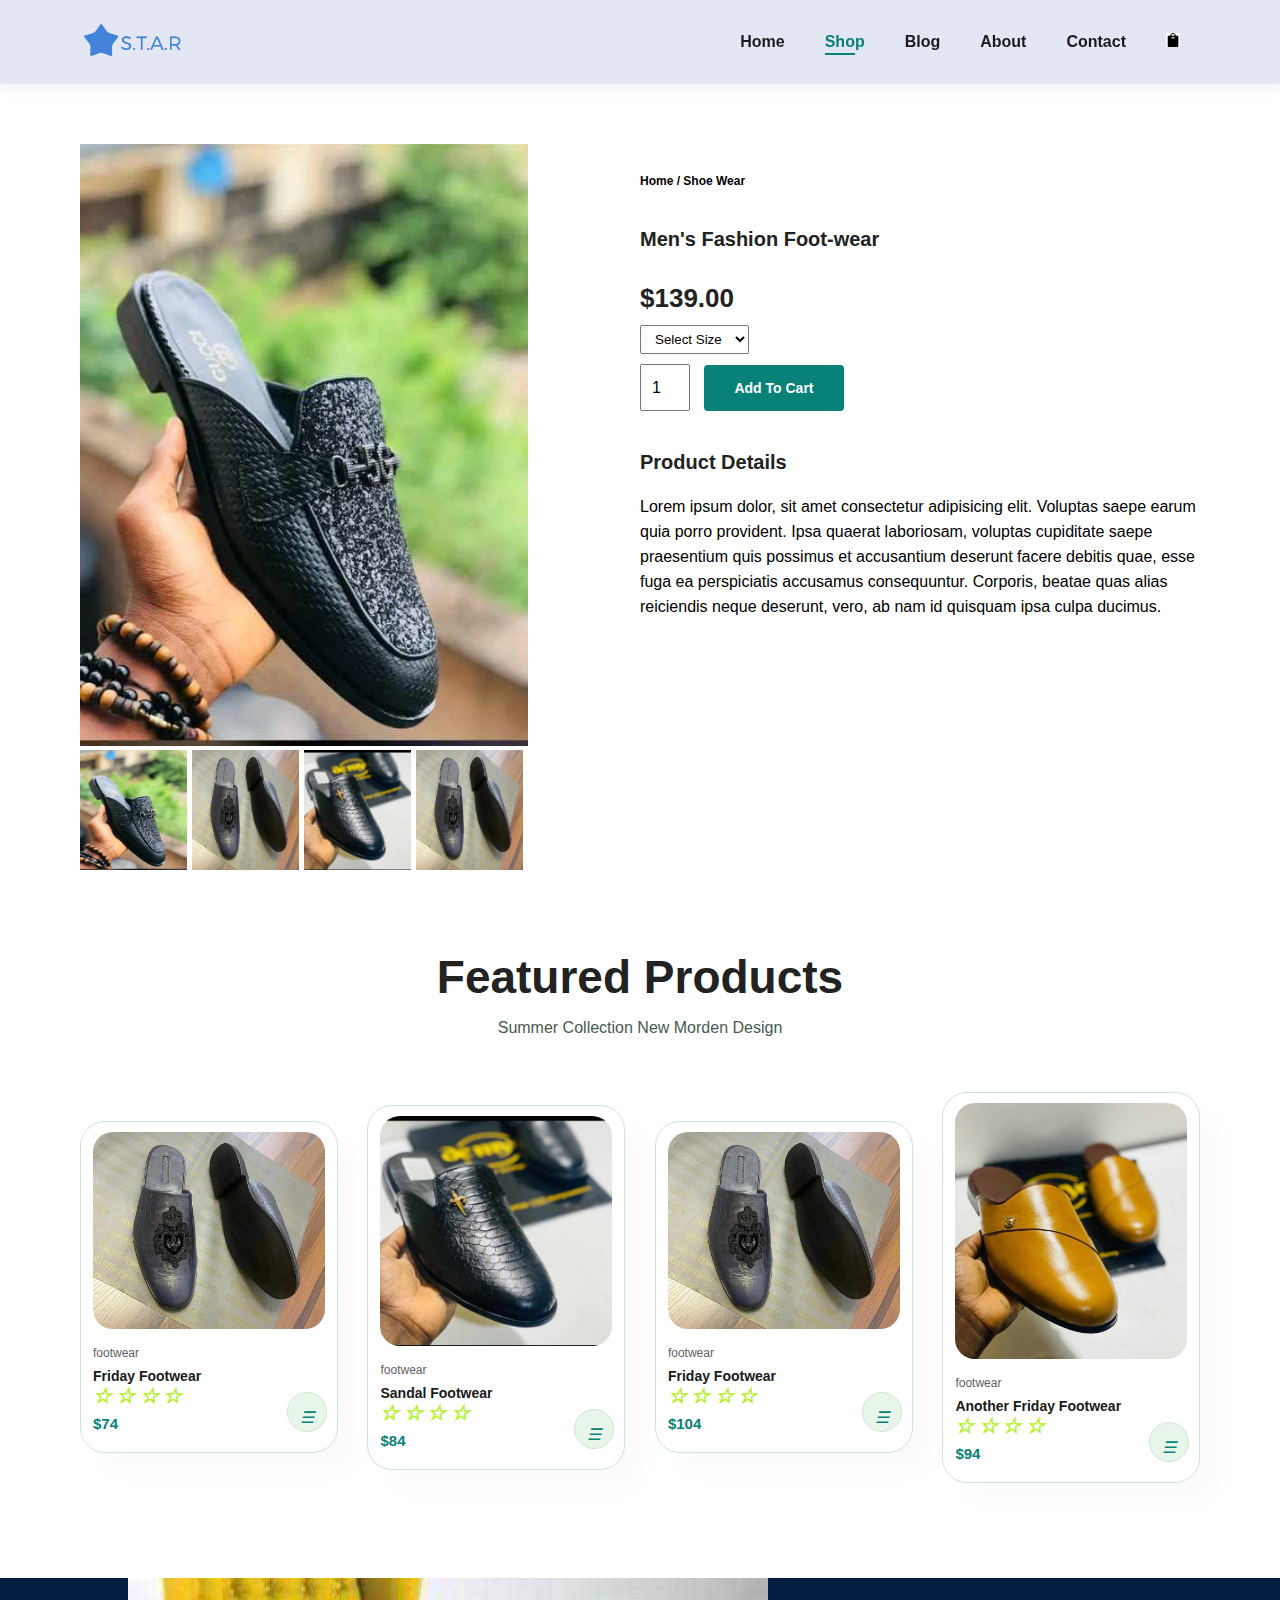
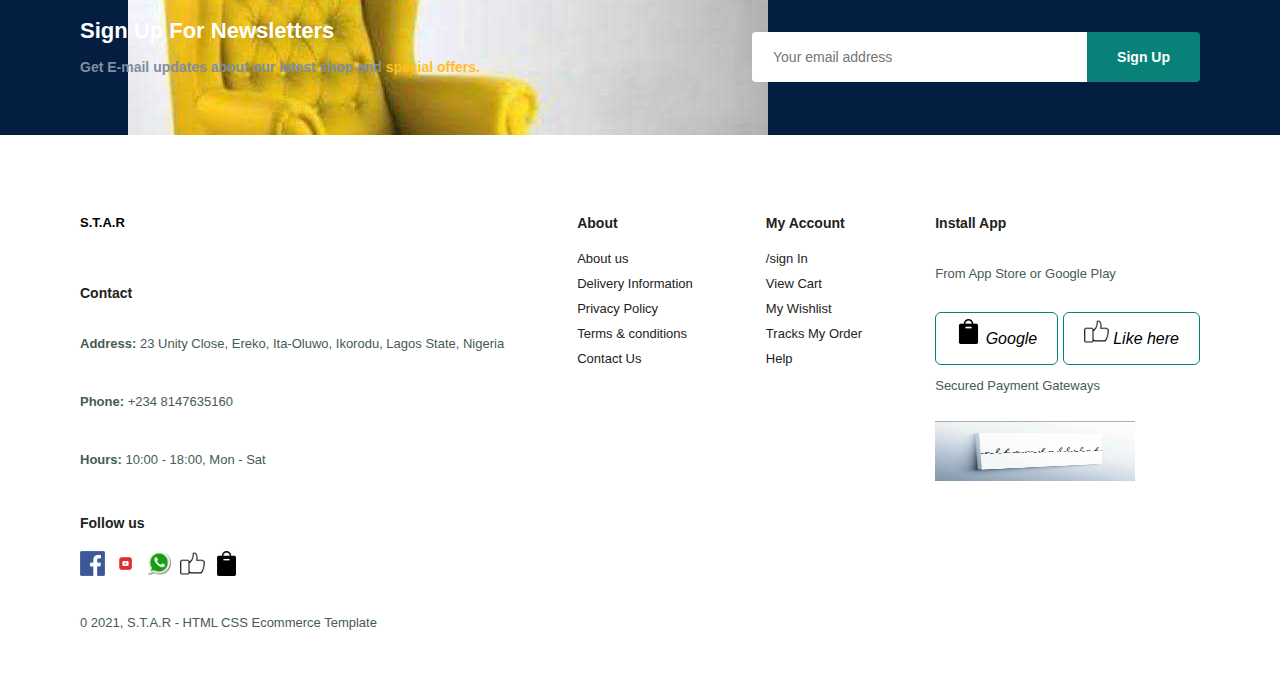
<file: sproduct.html>
<!DOCTYPE html>
<html lang="en">
<head>
    <meta charset="UTF-8">
    <meta http-equiv="X-UA-Compatible" content="IE=edge">
    <meta name="viewport" content="width=device-width, initial-scale=1.0">
    <title>My Ecommerce Website</title>
    <link rel="stylesheet" href="e-commerce1.css">
    
</head>
<body>
    
    <section id="header">
        <a href="index.html"><img src="STAlogo1.png" alt="S.T.A.R logo" class="logo"></a>

        <div>
            <ul id="navbar">
                <li><a href="index.html">Home</a></li>
                <li><a class="active" href="shop.html">Shop</a></li>
                <li><a href="blog.html">Blog</a></li>
                <li><a href="about.html">About</a></li>
                <li><a href="contact.html">Contact</a></li>
                <li id="lg-bag"><a href="cart.html"><i><img src="img/icon/bags-icon-10472.jpg" alt=""></i></a></li>
                <a href="#" id="close"><i>&times;</i></a>
            </ul>
        </div>
        <div id="mobile">
            <a href="cart.html"><i><img src="img/icon/bags-icon-10472.jpg" alt=""></i></a></li>
            <i id="bar">&#9776;</i>
        </div>
    </section>

    <section id="prodetails" class="section-p1">
        <div class="single-pro-img">
            <img src="img/footwear/shoe1.jpg" width="100%" id="MainImg" alt="">
            <div class="small-img-group">
                <div class="small-img-col">
                    <img src="img/footwear/shoe1.jpg" alt="" width="100%" class="small-img" >
                </div>

                <div class="small-img-col">
                    <img src="img/footwear/shoe2.jpg" alt="" width="100%" class="small-img" >
                </div>

                <div class="small-img-col">
                    <img src="img/footwear/shoe3.jpg" alt="" width="100%" class="small-img" >
                </div>

                <div class="small-img-col">
                    <img src="img/footwear/shoe4.jpg" alt="" width="100%" class="small-img" >
                </div>
            </div>
        </div>
        <div class="single-pro-details">
            <h6>Home / Shoe Wear</h6>
            <h4>Men's Fashion Foot-wear</h4>
            <h2>$139.00</h2>
            <select>
                <option>Select Size</option>
                <option>XL</option>
                <option>XXL</option>
                <option>Small</option>
                <option>Large</option>
            </select>
            <input type="number" value="1">
            <button class="normal">Add To Cart</button>
            <h4>Product Details</h4>
            <span>
                Lorem ipsum dolor, sit amet consectetur adipisicing elit. Voluptas saepe earum quia porro provident. Ipsa quaerat laboriosam, voluptas cupiditate saepe praesentium quis possimus et accusantium deserunt facere debitis quae, esse fuga ea perspiciatis accusamus consequuntur. Corporis, beatae quas alias reiciendis neque deserunt, vero, ab nam id quisquam ipsa culpa ducimus.
            </span>
        </div>
    </section>

    <section id="product1" class="section-p1">
        <h2>Featured Products</h2>
        <p>Summer Collection New Morden Design</p>
        <div class="pro-container">

            <div class="pro">
                <img src="img/footwear/shoe2.jpg" alt="">
                <div class="des">
                    <span>footwear</span>
                    <h5>Friday Footwear</h5>
                    <div class="star">
                        <i>&star;</i>
                        <i>&star;</i>
                        <i>&star;</i>
                        <i>&star;</i>
                    </div>
                    <h4>$74</h4>
                </div>
                <a href="#"><i class="shopping-cart">&#9776;</i></a>
            </div>

            <div class="pro">
                <img src="img/footwear/shoe3.jpg" alt="">
                <div class="des">
                    <span>footwear</span>
                    <h5>Sandal Footwear</h5>
                    <div class="star">
                        <i>&star;</i>
                        <i>&star;</i>
                        <i>&star;</i>
                        <i>&star;</i>
                    </div>
                    <h4>$84</h4>
                </div>
                <a href="#"><i class="shopping-cart">&#9776;</i></a>
            </div>

            <div class="pro">
                <img src="img/footwear/shoe4.jpg" alt="">
                <div class="des">
                    <span>footwear</span>
                    <h5>Friday Footwear</h5>
                    <div class="star">
                        <i>&star;</i>
                        <i>&star;</i>
                        <i>&star;</i>
                        <i>&star;</i>
                    </div>
                    <h4>$104</h4>
                </div>
                <a href="#"><i class="shopping-cart">&#9776;</i></a>
            </div>

            <div class="pro">
                <img src="img/footwear/shoe5.jpg" alt="">
                <div class="des">
                    <span>footwear</span>
                    <h5>Another Friday Footwear</h5>
                    <div class="star">
                        <i>&star;</i>
                        <i>&star;</i>
                        <i>&star;</i>
                        <i>&star;</i>
                    </div>
                    <h4>$94</h4>
                </div>
                <a href="#"><i class="shopping-cart">&#9776;</i></a>
            </div>
            
        </div>
    </section>

    <section id="newsletter" class="section-p1 section-m1">
        <div class="newstext">
            <h4>Sign Up For Newsletters</h4>
            <p>Get E-mail updates about our latest shop and <span>special offers.</span></p>
        </div>
        <div class="form">
            <input type="text" placeholder="Your email address">
            <button class="normal">Sign Up</button>
        </div>
    </section>

    <footer class="section-p1">
        <div class="col">
            <a href="index.html" class="logo" style="font-weight: 700;">S.T.A.R</a>
            <h4>Contact</h4>
            <p> <strong>Address: </strong> 23 Unity Close, Ereko, Ita-Oluwo, Ikorodu, Lagos State, Nigeria</p>
            <p> <strong>Phone: </strong> +234 8147635160 </p>
            <p> <strong>Hours: </strong> 10:00 - 18:00, Mon - Sat</p>
            <div class="follow">
                <h4>Follow us</h4>
                <div class="icon">
                    <i><img src="img/icon/logo-facebookpng-32204.png" alt=""></i>
                    <i><img src="img/icon/617635_youtube_icon.ico" alt=""></i>
                    <i><img src="img/icon/whatsapp-icon-vector-7.jpg" alt=""></i>
                    <i><img src="img/icon/like-icon-png-4158-Windows.ico" alt=""></i>
                    <i><img src="img/icon/bags-icon-10472-Windows.ico" alt=""></i>
                </div>
            </div>
        </div>
        <div class="col">
            <h4>About</h4>
            <a href="#">About us</a>
            <a href="#">Delivery Information</a>
            <a href="#">Privacy Policy</a>
            <a href="#">Terms & conditions</a>
            <a href="#">Contact Us</a>
        </div>

        <div class="col">
            <h4>My Account</h4>
            <a href="#">/sign In</a>
            <a href="#">View Cart</a>
            <a href="#">My Wishlist</a>
            <a href="#">Tracks My Order</a>
            <a href="#">Help</a>
        </div>

        <div class="col install">
            <h4>Install App</h4>
            <p>From App Store or Google Play</p>
            <div class="row">
                <i><img src="img/icon/bags-icon-10472.jpg" alt="">  <span>Google</span></i>
                <i><img src="img/icon/like-icon-png-4158-Windows.ico" alt="">  <span>Like here</span></i>
            </div>
            <p>Secured Payment Gateways</p>
            <img src="img/footwear/aliam.jpg" alt="" class="aliam">
        </div>

        <div class="copy-right">
            <p>0 2021, S.T.A.R - HTML CSS Ecommerce Template</p>
        </div>

    </footer>

    <script>
        var mainImg = document.getElementById("MainImg");
        var smallImg = document.getElementsByClassName("small-img");

        smallImg[0].onclick = function(){
            mainImg.src = smallImg[0].src;
        }
        smallImg[1].onclick = function(){
            mainImg.src = smallImg[1].src;
        }
        smallImg[2].onclick = function(){
            mainImg.src = smallImg[2].src;
        }
        smallImg[3].onclick = function(){
            mainImg.src = smallImg[3].src;
        }
    </script>

    <script src="e-commerce1.js"></script>
</body>
</html>
</file>
<file: e-commerce1.css>
*{
    padding: 0;
    margin: 0;
    box-sizing: border-box;
    font-family: sans-serif;
}
h1{
    font-size: 50px;
    line-height: 64px;
    color: #222;
}

h2{
    font-size: 46px;
    line-height: 54px;
    color: #222;
}

h4{
    font-size: 20px;
    color: #222;
}

h6{
    font-weight: 700;
    font-size: 12px;
}
p{
    font-size: 16px;
    color: #465b52;
    margin: 15px 0 20px 0;
}

.section-p1{
    padding: 40px 80px;
}

.section-m1{
    margin: 40px 0;
}

.logo{
    height: 40px;
    text-decoration: none;
    color: #000;
}

button.normal{
    font-size: 14px;
    font-weight: 600;
    padding: 15px 30px;
    background-color: #fff;
    border-radius: 4px;
    cursor: pointer;
    color: #000;
    border: none;
    outline: none;
    transform: 0.2s;
}

button.white{
    font-size: 13px;
    font-weight: 600;
    padding: 11px 18px;
    background-color: transparent;
    border-radius: 4px;
    cursor: pointer;
    color: #fff;
    border: 1px solid white;
    outline: none;
    transform: 0.2s;
}


body{
    width: 100%;
}

/*Header Start*/

#header{
    display: flex;
    align-items: center;
    justify-content: space-between;
    padding: 20px 80px;
    background: #e3e6f3;
    box-shadow: 0 5px 15px rgba(0, 0, 0, 0.06);
    z-index: 999;
    position: sticky;
    top: 0;
    left: 0;
}

#navbar{
    display: flex;
    align-items: center;
    justify-content: space-between;
}

#navbar li{
    list-style: none;
    padding: 0 20px;
    position: relative;
}

#navbar li a{
    text-decoration: none;
    font-size: 16px;
    font-weight: 600;
    color: #1a1a1a;
    transition: 0.3s ease;
}

#navbar li a.active,
#navbar li a:hover{
    color: #088178;
}

#navbar li a.active::after, #navbar li a:hover::after{
    content: "";
    width: 30px;
    height: 2px;
    background: #088178;
    position: absolute;
    bottom: -4px;
    left: 20px;
}
#navbar i img,
#mobile i img{
    width: 14px;
    height: 14px;
}

#mobile{
    display: none;
    align-items: center;
}

/*Hero Page*/

#hero{
    background-image: url("img/bibat1.jpg");
    height: 90vh;
    width: 100%;
    background-repeat: no-repeat;
    background-size: cover;
    background-position: top 25% right 0;
    padding: 0 80px;
    display: flex;
    flex-direction: column;
    align-items: flex-start;
    justify-content: center;
}

#hero h4{
    padding-bottom: 15px;
}

#hero h1{
    color: #088178;
}

#hero button{
    background-image: url("img/foot.jpg");
    background-color: transparent;
    color: #088178;
    border: 0;
    padding: 14px 80px 14px 65px;
    background-repeat: no-repeat;
    cursor: pointer;
    font-weight: 700;
    font-size: 16px;
}

#feature{
    display: flex;
    align-items: center;
    justify-content: space-between;
    flex-wrap: wrap;
}

#feature .fe-box img{
    width: 100%;
    height: 100%;
    margin-bottom: 10px;
}
#feature .fe-box{
    width: 180px;
    text-align: center;
    padding: 25px 15px;
    box-shadow: 20px 20px 34px rgba(0, 0, 0, 0.03);
    border: 1px solid #cce7d0;
    border-radius: 4px;
    margin: 15px 0;
}

#feature .fe-box:hover{
    box-shadow: 10px 10px 54px rgba(70,62, 221, 0.1);
}


#feature .fe-box h6{
    display: inline-block;
    padding: 9px 8px 6px 8px;
    line-height: 1;
    border-radius: 4px;
    color: #088178;
    background-color: #fddde4;
}

#feature .fe-box:nth-child(2) h6{
    background-color: #cdebbc;
}
#feature .fe-box:nth-child(3) h6{
    background-color: #d1e8f2;
}
#feature .fe-box:nth-child(4) h6{
    background-color: #cdd4f8;
}
#feature .fe-box:nth-child(5) h6{
    background-color: #f6dbf6;
}
#feature .fe-box:nth-child(6) h6{
    background-color: #cdebbc;
}

#product1{
    text-align: center;
}

.pro-container{
    display: flex;
    align-items: center;
    justify-content: space-between;
    padding-top: 20px;
    flex-wrap: wrap;
}

#product1 .pro{
    width: 23%;
    min-width: 250px;
    padding: 10px 12px;
    border: 1px solid #cce7d0;
    border-radius: 25px;
    box-shadow: 20px 20px 30px rgba(0, 0, 0, 0.02);
    margin: 15px 0;
    cursor: pointer;
    transition: 0.2s ease;
    position: relative;
}

#product1 .pro:hover{
    box-shadow: 20px 20px 30px rgba(0, 0, 0, 0.06);
}

#product1 .pro img{
    width: 100%;
    border-radius: 20px;
}

#product1 .pro .des{
    text-align: start;
    padding: 10px 0;
}

#product1 .pro .des span{
    color: #606063;
    font-size: 12px;
}

#product1 .pro .des h5{
    padding-top: 7px;
    color: #1a1a1a;
    font-size: 14px;
}

#product1 .pro .des i{
    font-size: 21px;
    color: rgb(177, 240, 29);
    font-weight: 700;
}

#product1 .pro .des h4{
    padding-top: 7px;
    font-size: 15px;
    font-weight: 700;
    color: #088178;
}

#product1 .pro .shopping-cart{
    width: 40px;
    height: 40px;
    line-height: 40px;
    border-radius: 50px;
    padding: 5px;
    background-color: #e8f6ea;
    font-weight: 500;
    color: #088178;
    border: 1px solid #cce7d0;
    position: absolute;
    bottom: 20px;
    right: 10px;
}

#banner{
    display: flex;
    flex-direction: column;
    align-items: center;
    justify-content: center;
    text-align: center;
    background-image: url("img/foot.jpg");
    width: 100%;
    height: 40vh;
    background-size: cover;
    background-position: center;
}

#banner h4{
    color: #fff;
    font-size: 16px;
}

#banner h2{
    color: #fff;
    font-size: 30px;
    padding: 10px 0;
}

#banner h2 span{
    color: #f80404;
}

#banner button:hover{
    background: #088178;
    color: #fff;
}

#sm-banner{
    display: flex;
    justify-content: space-between;
    flex-wrap: wrap;
}

#sm-banner .banner-box{
    display: flex;
    flex-direction: column;
    align-items: flex-start;
    justify-content: center;
    background-image: url("img/laptop/lapdesign.jpg");
    min-width: 580px;
    height: 50vh;
    background-size: cover;
    background-position: center;
    padding: 30px;
}

#sm-banner .banner-box2{
    background-image: url("img/footwear/shoe6.jpg");
}

#sm-banner h4{
    color: #fff;
    font-size: 20px;
    font-weight: 300;
}

#sm-banner h2{
    color: #fff;
    font-size: 28px;
    font-weight: 800;
}

#sm-banner span{
    color: #fff;
    font-size: 14px;
    font-weight: 500;
    padding-bottom: 15px;
}

#sm-banner .banner-box:hover button{
    background: #088178;
    border: 1px solid #088178;
}

#banner3{
    display: flex;
    justify-content: space-between;
    flex-wrap: wrap;
    padding: 0 80px;
}

#banner3 .banner-box{
    display: flex;
    flex-direction: column;
    align-items: flex-start;
    justify-content: center;
    background-image: url("img/foot.jpg");
    min-width: 30%;
    height: 30vh;
    background-size: cover;
    background-position: center;
    padding: 20px;
}

#banner3 .banner-box2{
    background-image: url("img/footwear/foot9.jpg");
}

#banner3 .banner-box3{
    background-image: url("img/footwear/footwear.jpg");
}

#banner3 h2{
    color: #fff;
    font-weight: 900;
    font-size: 22px
}

#banner3 h3{
    color: #df0d0d;
    font-weight: 800;
    font-size: 15px
}

#newsletter{
    display: flex;
    justify-content: space-between;
    flex-wrap: wrap;
    align-items: center;
    background-image: url(img/chair.jpg);
    background-repeat: no-repeat;
    background-position: 20% 30%;
    background-color: #041e42;
}

#newsletter h4{
    font-size: 22px;
    font-weight: 700;
    color: #fff;
}

#newsletter p{
    font-size: 14px;
    font-weight: 600;
    color: #818ea0;
}
#newsletter p span{
    color: #ffbd27;
}

#newsletter .form{
    display: flex;
    width: 40%;
}

#newsletter input{
    height: 3.125rem;
    padding: 0 1.25rem;
    font-size: 14px;
    width: 100%;
    border: 1px solid transparent;
    border-radius: 4px;
    outline: none;
    border-top-right-radius: 0;
    border-bottom-right-radius: 0;
}

#newsletter button{
    background-color: #088178;
    color: #fff;
    white-space: nowrap;
    border-top-left-radius: 0;
    border-bottom-left-radius: 0;
}

.row img,
.icon img{
    width: 25px;
    height: 25px;
}
.aliam{
    height: 60px;
    width: 200px;
}

footer{
    display: flex;
    flex-wrap: wrap;
    justify-content: space-between;
}

footer .col{
    display: flex;
    flex-direction: column;
    align-items: flex-start;
    margin-bottom: 20px;
}

footer .logo{
    margin-bottom: 30px;
}

footer h4{
    font-size: 14px;
    padding-bottom: 20px;
}

footer p{
    font-size: 13px;
    padding: 0 0 8px 0;
}

footer a{
    font-size: 13px;
    text-decoration: none;
    color: #222;
    margin-bottom: 10px;
}

footer .follow{
    margin-top: 20px;
}

footer .follow i{
    color: #465b52;
    padding-right: 4px;
    cursor: pointer;
}

footer .install .row i{
    border: 1px solid #088178;
    border-radius: 6px;
    padding: 17px 20px;
    text-align: center;
    align-items: center;
}

footer .install .row{
    margin: 10px 0 15px 0;
}

footer .follow i:hover,
footer a:hover{
    color: #088178;
}

footer .copy-right{
    width: 100%;
    text-align: centers;
}

#mobile #bar{
    cursor: pointer;
}

#close{
    display: none;
}


/* Shop Page */
#page-header{
    background-image: url(img/bag/bag1.jpg);
    width: 100%;
    height: 40vh;
    background-size: cover;
    display: flex;
    justify-content: center;
    text-align: center;
    flex-direction: column;
    padding: 14px;
}

#page-header h2,
#page-header p{
    color: #fff;
}

#pagination{
    text-align: center;
}

#pagination a{
    text-decoration: none;
    background-color: #088178;
    padding: 15px 20px;
    border-radius: 4px;
    color: #fff;
    font-weight: 600;
}

#pagination a i{
    font-size: 16px;
    font-weight: 600;
}

/*Sproduct.html Detail*/
#prodetails{
    display: flex;
    justify-content: space-between;
    margin-top: 20px;
}

#prodetails .single-pro-img{
    width: 40%;
    margin-right: 50px;
}


.small-img-group{
    display: flex;
    justify-content: space-between;
    
}

.small-img-col{
    margin-right: 5px;
    cursor: pointer;
    width: 210px;
    height: 120px;
}

.small-img-col img{
    width: 100%;
    height: 100%;

}

#prodetails .single-pro-details{
    width: 50%;
    padding-top: 30px;
}

#prodetails .single-pro-details h4{
    padding: 40px 0 20px 0;
}

#prodetails .single-pro-details h2{
    font-size: 26px;
}

#prodetails .single-pro-details select{
    display: block;
    padding: 5px 10px;
    margin-bottom: 10px;
}

#prodetails .single-pro-details input{
    width: 50px;
    height: 47px;
    padding-left: 10px;
    font-size: 16px;
    margin-right: 10px;
}

#prodetails .single-pro-details input:focus{
    outline: none;
}

#prodetails .single-pro-details button{
    background: #088178;
    color: #fff;
}

#prodetails .single-pro-details span{
    line-height: 25px;
}

/*Blog Page*/
#page-header.blog-header{
    background-image: url("img/bag/bag11.jpg");
}

#blog{
    padding: 150px 150px 0 150px;
}

#blog .blog-box{
    display: flex;
    align-items: center;
    width: 100%;
    position: relative;
    padding-bottom: 90px;
}

#blog .blog-img{
    width: 50%;
    margin-right: 40px;
}

#blog img{
    width: 100%;
    height: 300px;
    object-fit: cover;
}

#blog .blog-details{
    width: 50%;
}

#blog .blog-details a{
    text-decoration: none;
    font-size: 11px;
    color: #000;
    font-weight: 700;
    position: relative;
    transition: 0.3s;
}

#blog .blog-details a::after{
    content: "";
    width: 50px;
    height: 1px;
    background-color: #000;
    position: absolute;
    top: 4px;
    right: -60px;
}

#blog .blog-details a:hover{
    color: #088178;
}


#blog .blog-details a:hover:after{
    background-color: #088178;
}

#blog .blog-box h1{
    position: absolute;
    top: -40px;
    left: 0;
    font-size: 70px;
    font-weight: 700;
    color: #c9cbce;
    z-index: -9;
}

/*About Page*/
#page-header.about-header{
    background-image: url("img/laptop/lapdesign.jpg");
}

#about-head{
    display: flex;
    align-items: center;
}

#about-head img{
    width: 50%;
    height: auto;
}

#about-head div{
    padding-left: 40px;
}

#about-app{
    text-align: center;
}

#about-app .video{
    width: 70%;
    height: 100%;
    margin: 30px auto 0 auto;
}

#about-app .video video{
    width: 100%;
    height: 100%;
    border-radius: 20px;
}

/*Contact Page*/
i img{
    width: 30px;
    height: 30px;
}

#contact-details,
#cart-coupon{
    display: flex;
    align-items: center;
    justify-content: space-between;
}

#contact-details .details{
    width: 40%;
}

#contact-details .details span,
#form-details form span{
    font-size: 12px;
}

#contact-details .details h2,
#form-details form h2{
    font-size: 25px;
    line-height: 35px;
    padding: 20px 0;
}

#contact-details .details h3{
    font-size: 16px;
    padding-bottom: 15px;
}

#contact-details .details li{
    list-style: none;
    display: flex;
    padding: 10px 0;
    align-items: center;
}

#contact-details .details li i{
    font-size: 14px;
    padding-right: 22px;
}

#contact-details .details li p{
    margin: 0;
    font-size: 14px;
}

#contact-details .map{
    width: 55%;
    height: 400px;
}

#contact-details .map img{
    width: 100%;
    height: 100%;
}

#form-details{
    display: flex;
    justify-content: space-between;
    margin: 30px;
    padding: 80px;
    border: 1px solid #e1e1e1;
}

#form-details form{
    width: 65%;
    display: flex;
    flex-direction: column;
    align-items: flex-start;
}

#form-details form input,
#form-details form textarea{
    width: 100%;
    padding: 12px 15px;
    outline: none;
    margin-bottom: 20px;
    border: 1px solid #e1e1e1;
}

#form-details form button{
    background-color: #088178;
    color: white;
}

#form-details .people div{
    padding-bottom: 25px;
    display: flex;
    align-items: flex-start;
}

#form-details .people div img{
    width: 65px;
    height: 65px;
    object-fit: cover;
    margin-right: 15px;
}

#form-details .people p{
    margin: 0;
    font-size: 13px;
    line-height: 25px;
}

#form-details .people div p span{
    display: block;
    font-size: 16px;
    font-weight: 600;
    color: #000;
}

/*Cart Page*/
#cart{
    overflow-x: auto;
}
#cart table{
    width: 100%;
    border-collapse: collapse;
    table-layout: fixed;
    white-space: nowrap;
}

#cart table img{
    width: 70px;
}
#cart table td:nth-child(1){
    width: 100px;
    text-align: center;
}
#cart table td i img{
    width: 30px;
}
#cart table td:nth-child(2){
    width: 150px;
    text-align: center;
}
#cart table td:nth-child(3){
    width: 250px;
    text-align: center;
}
#cart table td:nth-child(4),
#cart table td:nth-child(5),
#cart table td:nth-child(6){
    width: 150px;
    text-align: center;
}

#cart table td:nth-child(5) input{
    width: 70px;
    padding: 10px 5px 10px 15px;
}

#cart table thead{
    border: 2px solid #e2e9e1;
    border-left: none;
    border-right: none;
}

#cart table thead td{
    text-transform: uppercase;
    font-weight: 700;
    font-size: 13px;
    padding: 18px 0;
}
#cart table tbody tr td{
    padding-top: 15px;
}
#cart table tbody td{
    font-size: 13px;
}

#cart-add{
    display: flex;
    flex-wrap: wrap;
    justify-content: space-between;
}
#coupon{
    width: 50%;
    margin-bottom: 30px;
}
#coupon h3,
#subtotal h3{
    padding-bottom: 15px;
}
#coupon input{
    padding: 10px 20px;
    outline: none;
    width: 60%;
    margin-right: 10px;
    border: 1px solid #e2e9e1;
}
#coupon button,
#subtotal button{
    background-color: #088178;
    color: #fff;
    padding: 12px 20px;
}
#subtotal{
    width: 50%;
    margin-bottom: 30px;
    border: 1px solid #e2e9e1;
    padding: 30px;
}
#subtotal table{
    border-collapse: collapse;
    width: 100%;
    margin-bottom: 20px;
}
#subtotal table td{
    width: 50%;
    border: 1px solid #e2e9e1;
    padding: 10px;
    font-size: 13px;
}








@media (max-width:799px) {
    .section-p1{
        padding: 40px 40px;
    }
    #navbar{
        display: flex;
        flex-direction: column;
        align-items: flex-start;
        justify-content: flex-start;
        position: fixed;
        top: 0;
        right: -300px;
        height: 100vh;
        width: 300px;
        background-color: #e3e6f3;
        box-shadow: 0 40px 60px rgba(0, 0, 0, 0.01);
        padding: 80px 0 0 10px;
        transition: 0.3s;
    }

    #navbar.active{
        right: 0px;
    }

    #navbar li{
        margin-bottom: 25px;
    }

    #mobile{
        display: flex;
        align-items: center;
    }

    #mobile i{
        color: #1a1a1a;
        font-size: 24px;
        padding-left: 20px;
    }

    #close{
        display: initial;
        position: absolute;
        top: 30px;
        left: 30px;
        color: #222;
        font-size: 24px;
    }

    #lg-bag{
        display: none;
    }

    #hero{
        
        height: 70vh;
        width: 100%;
        padding: 0 80px;
        background-position: top 30% right 30%;
    }

    #feature{
        justify-content: center;
    }

    #feature .fe-box{
        margin: 15px 12px;
    }

    #product1 .pro-container{   
        justify-content: center;
    }

    #product1 .pro{
        margin: 15px;
    }

    /*Contact Page*/

    #form-details {
        padding: 40px;
    }

    #form-details form {
        width: 50%;
        
    }
}

@media (max-width:477px) {
    /*Blog Page*/
    #blog {
        padding: 100px 20px 0 20px;
    }

    #blog .blog-box {
        display: flex;
        flex-direction: column;
        align-items: flex-start;
    }
    #blog .blog-img {
        width: 100%;
        margin-right: 0px;
        margin-bottom: 30px;
    }

    #blog .blog-details {
        width: 100%;
    }

    /*About Page*/
    #about-head {
        flex-direction: column;
    }

    #about-head img {
        width: 100%;
        margin-bottom: 20px;
    }

    #about-head div {
        padding-left: 0px;
    }

    #about-app .video {
        width: 100%;
    }

    #contact-details {
        flex-direction: column;
    }

    #contact-details .details {
        width: 100%;
        margin-bottom: 30px;
    }
    #contact-details .map{
        width: 100%;
    }
    #form-details {
        margin: 20px;
        padding: 30px 10px;
        flex-wrap: wrap;
    }

    #form-details form {
        width: 100%;
        margin-bottom: 30px;
    }
    /*Cart Page*/
    #cart-add{
        flex-direction: column;
    }
    #coupon {
        width: 100%;
    }
    #subtotal {
        width: 100%;
        padding: 20px;
    }
}
</file>
